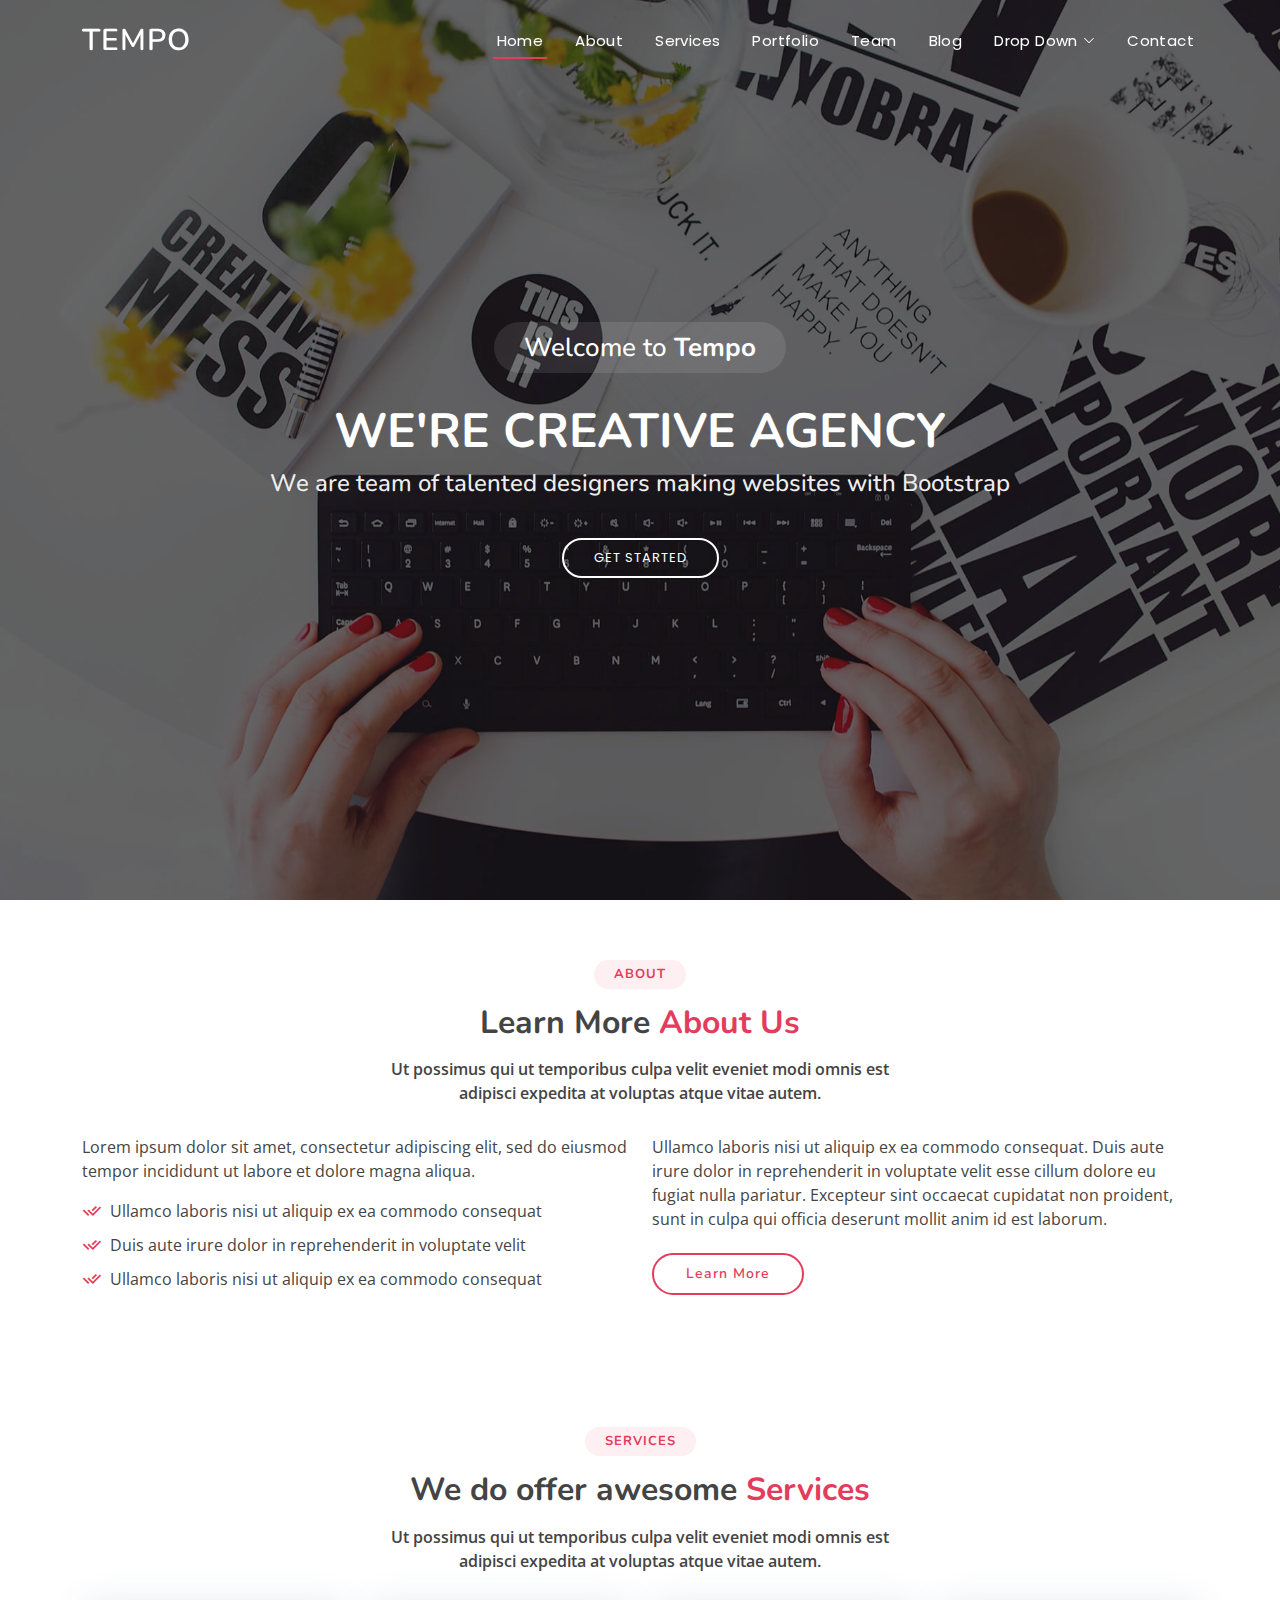
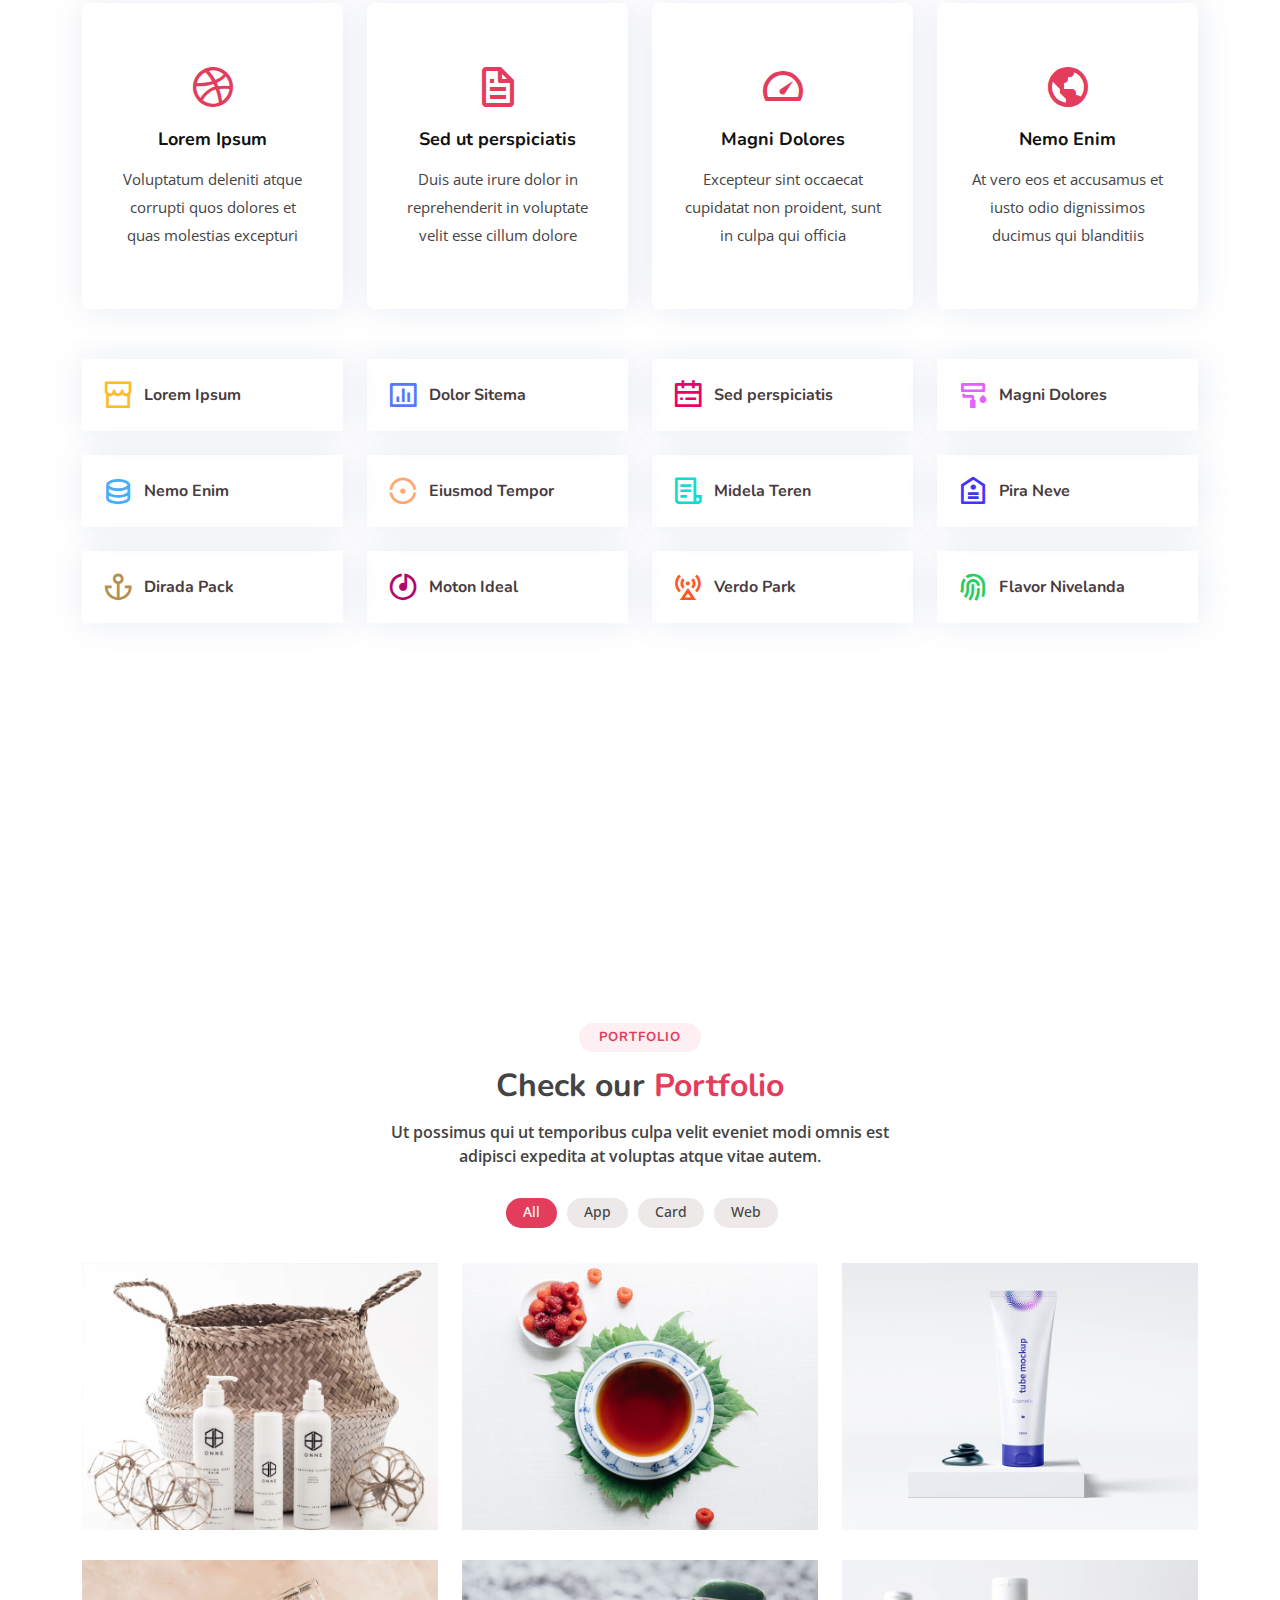
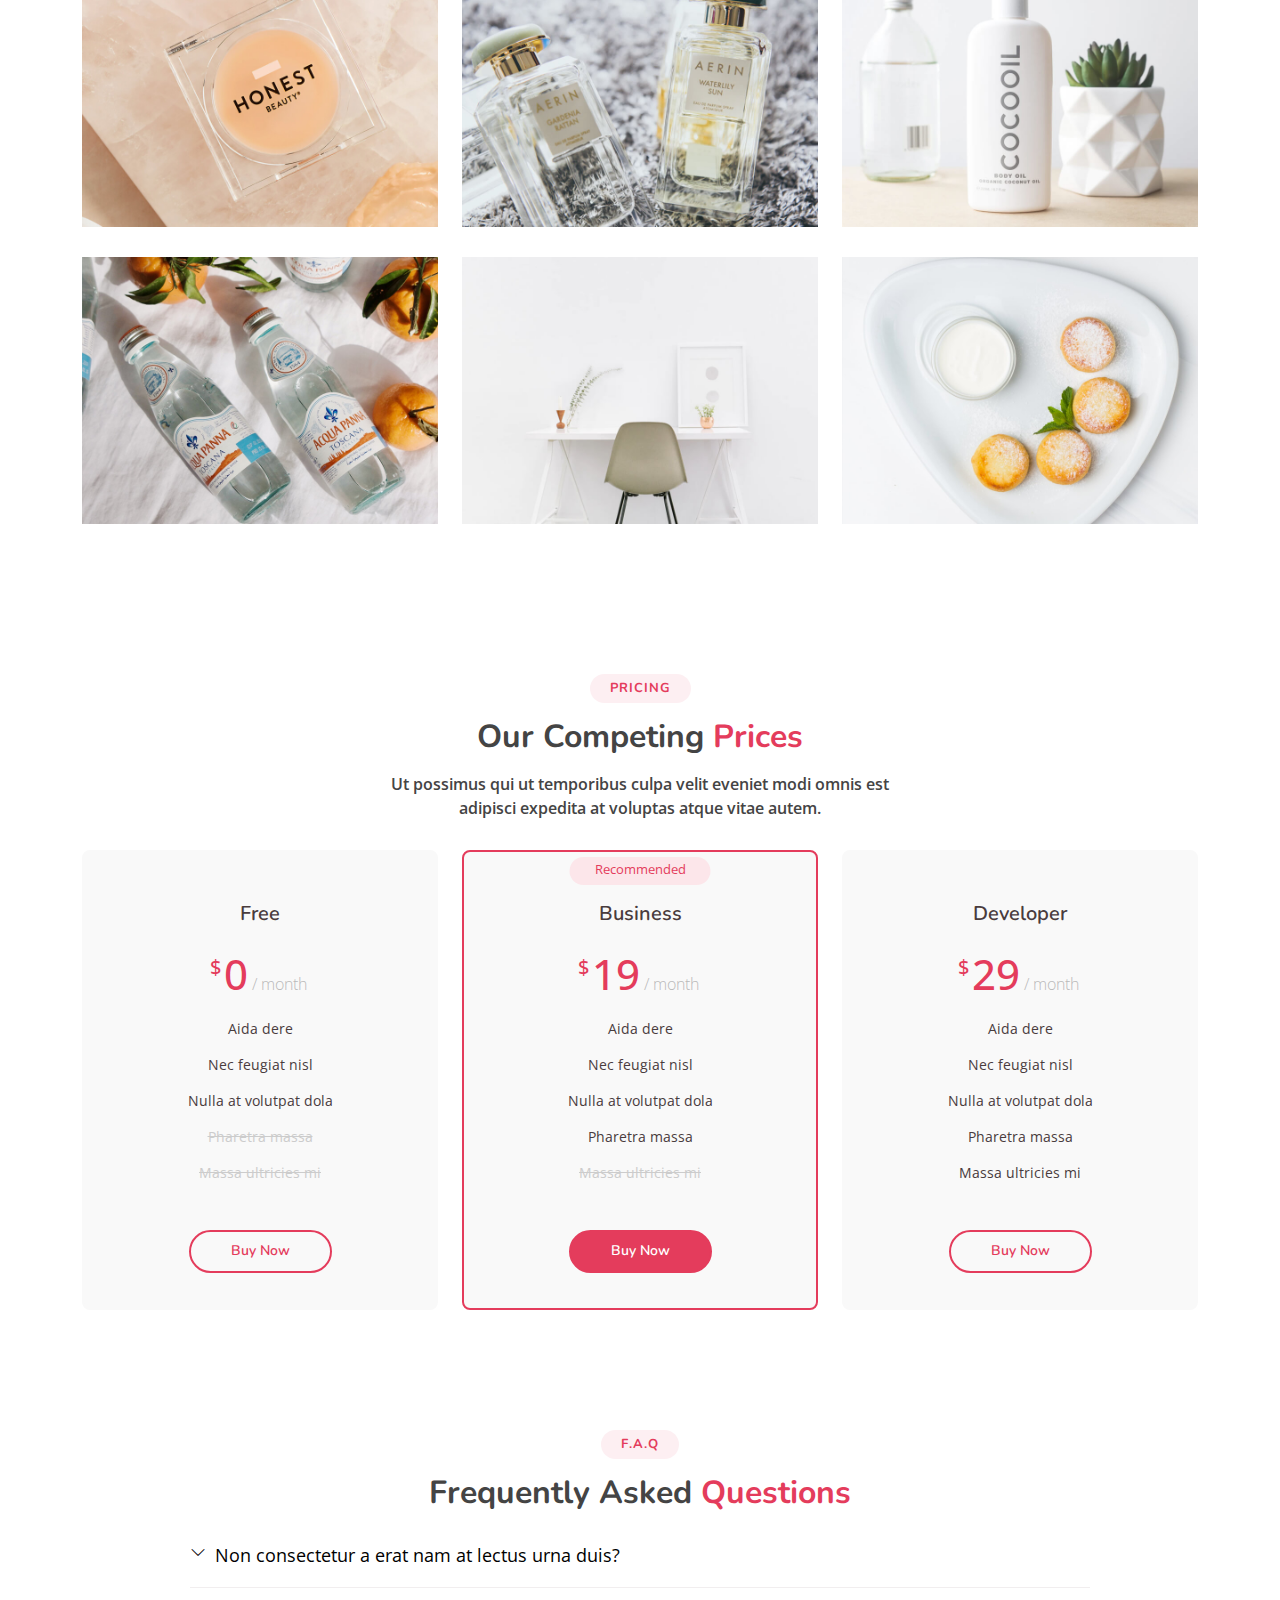
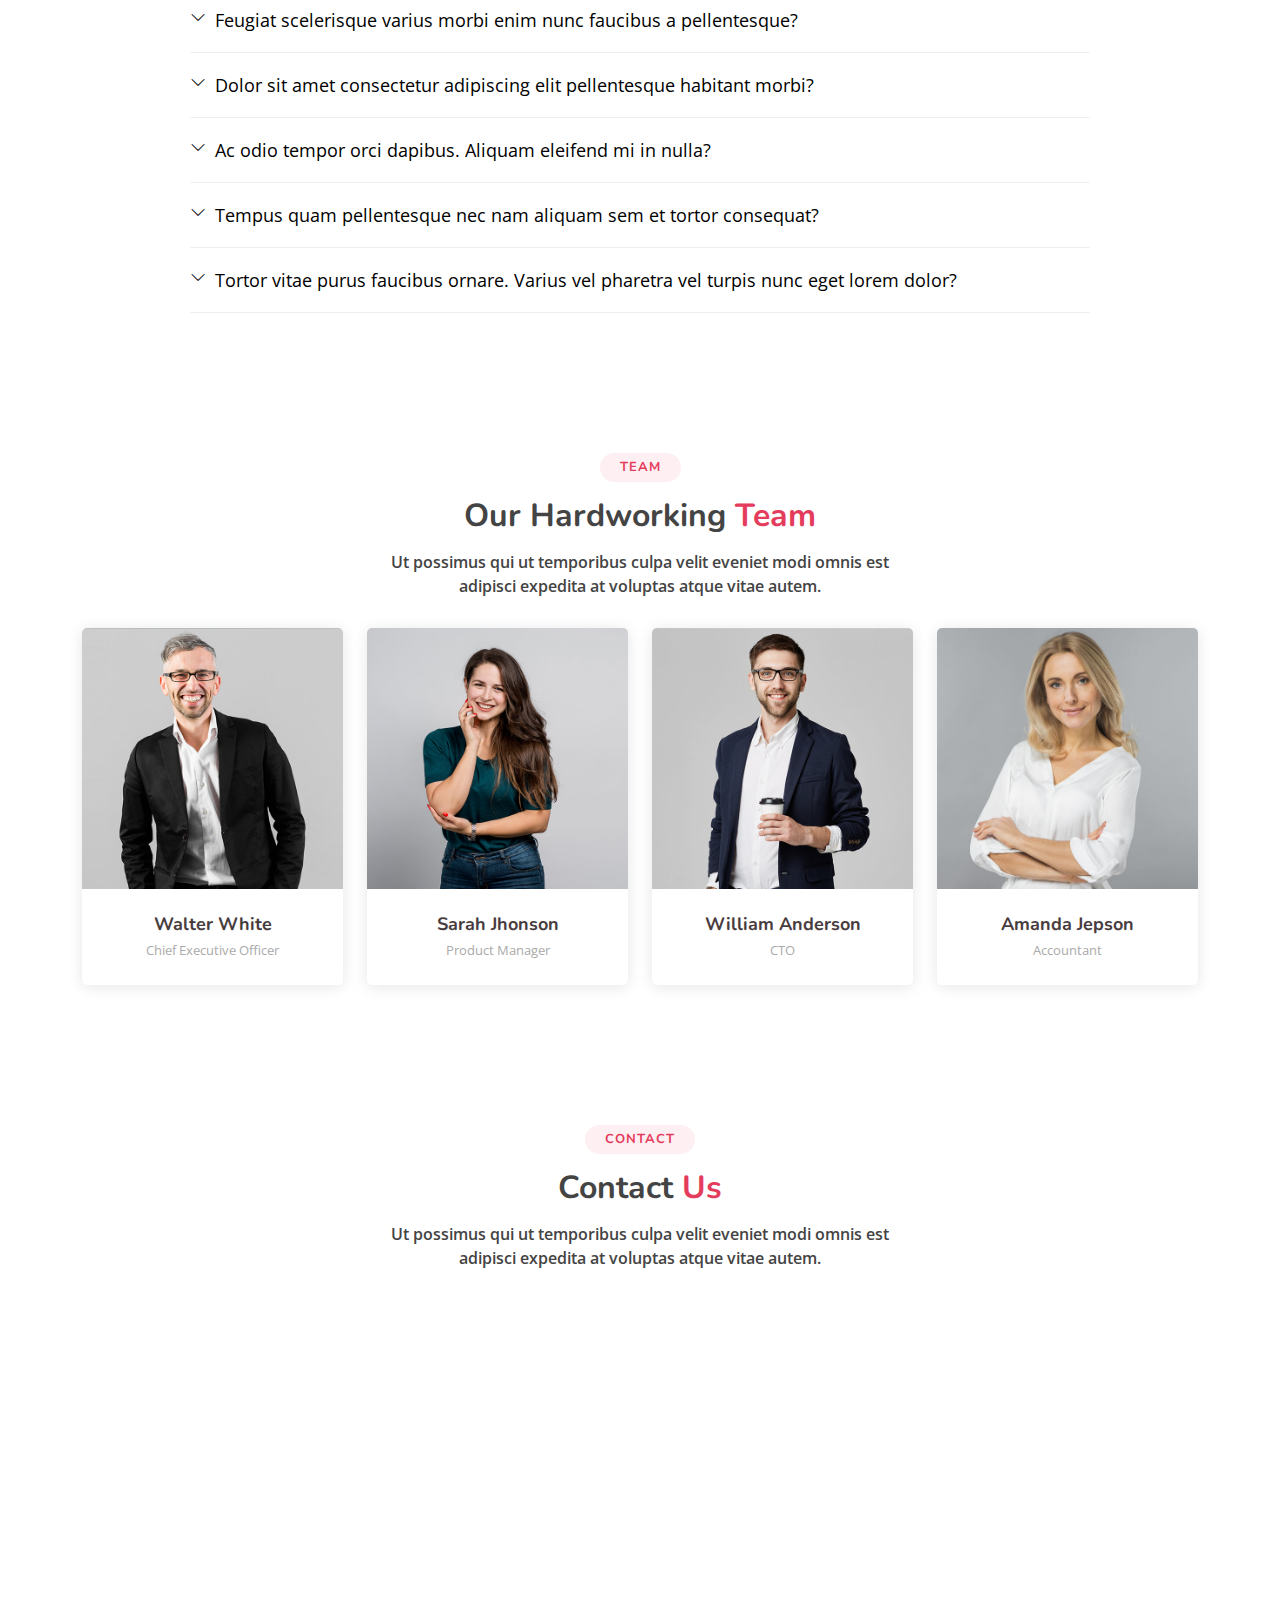
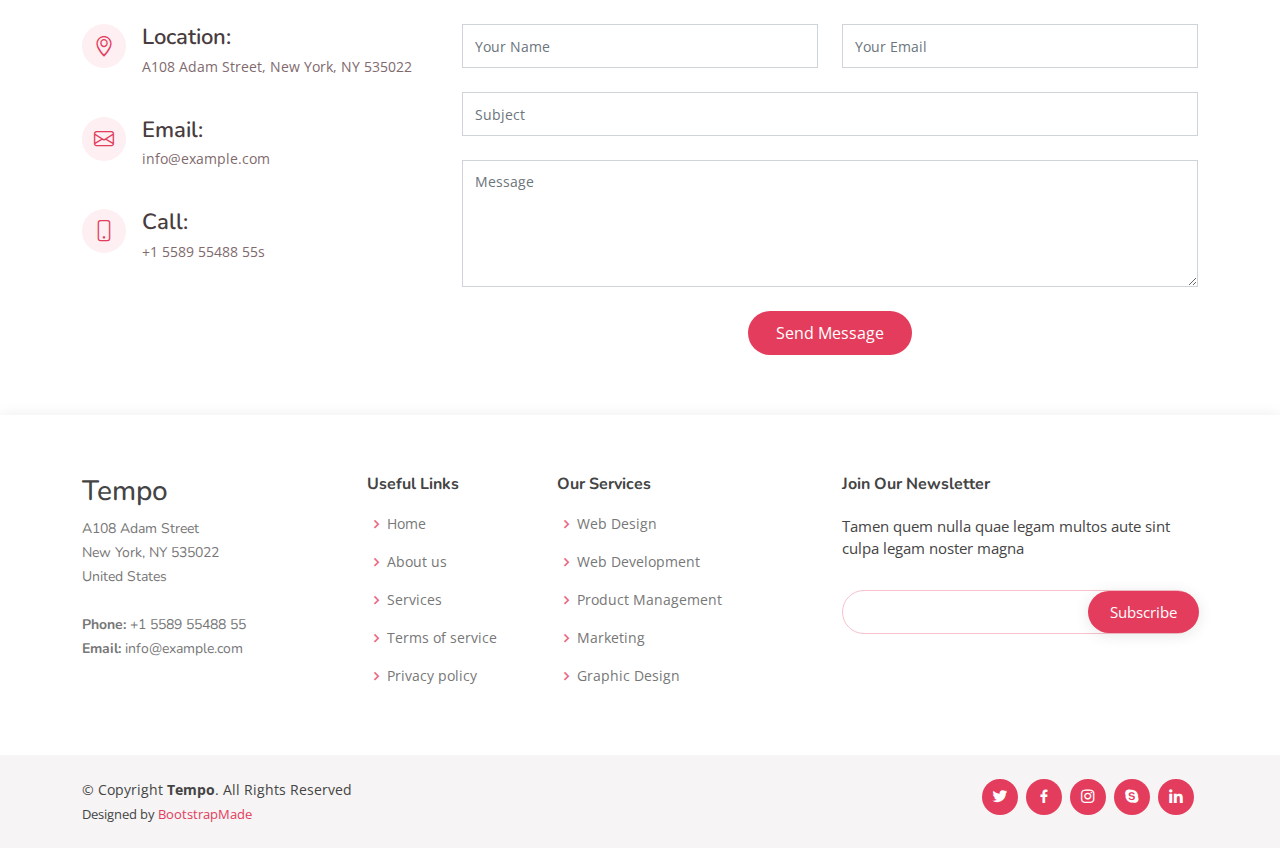
<file: Tempo/index.html>
<!DOCTYPE html>
<html lang="en">

<head>
  <meta charset="utf-8">
  <meta content="width=device-width, initial-scale=1.0" name="viewport">

  <title>Tempo Bootstrap Template - Index</title>
  <meta content="" name="description">
  <meta content="" name="keywords">

  <!-- Favicons -->
  <link href="assets/img/favicon.png" rel="icon">
  <link href="assets/img/apple-touch-icon.png" rel="apple-touch-icon">

  <!-- Google Fonts -->
  <link href="https://fonts.googleapis.com/css?family=Open+Sans:300,300i,400,400i,600,600i,700,700i|Nunito:300,300i,400,400i,600,600i,700,700i|Poppins:300,300i,400,400i,500,500i,600,600i,700,700i" rel="stylesheet">

  <!-- Vendor CSS Files -->
  <link href="assets/vendor/bootstrap/css/bootstrap.min.css" rel="stylesheet">
  <link href="assets/vendor/bootstrap-icons/bootstrap-icons.css" rel="stylesheet">
  <link href="assets/vendor/boxicons/css/boxicons.min.css" rel="stylesheet">
  <link href="assets/vendor/glightbox/css/glightbox.min.css" rel="stylesheet">
  <link href="assets/vendor/remixicon/remixicon.css" rel="stylesheet">
  <link href="assets/vendor/swiper/swiper-bundle.min.css" rel="stylesheet">

  <!-- Template Main CSS File -->
  <link href="assets/css/style.css" rel="stylesheet">

  <!-- =======================================================
  * Template Name: Tempo - v4.6.0
  * Template URL: https://bootstrapmade.com/tempo-free-onepage-bootstrap-theme/
  * Author: BootstrapMade.com
  * License: https://bootstrapmade.com/license/
  ======================================================== -->
</head>

<body>

  <!-- ======= Header ======= -->
  <header id="header" class="fixed-top ">
    <div class="container d-flex align-items-center justify-content-between">

      <h1 class="logo"><a href="index.html">Tempo</a></h1>
      <!-- Uncomment below if you prefer to use an image logo -->
      <!-- <a href="index.html" class="logo"><img src="assets/img/logo.png" alt="" class="img-fluid"></a>-->

      <nav id="navbar" class="navbar">
        <ul>
          <li><a class="nav-link scrollto active" href="#hero">Home</a></li>
          <li><a class="nav-link scrollto" href="#about">About</a></li>
          <li><a class="nav-link scrollto" href="#services">Services</a></li>
          <li><a class="nav-link scrollto " href="#portfolio">Portfolio</a></li>
          <li><a class="nav-link scrollto" href="#team">Team</a></li>
          <li><a href="blog.html">Blog</a></li>
          <li class="dropdown"><a href="#"><span>Drop Down</span> <i class="bi bi-chevron-down"></i></a>
            <ul>
              <li><a href="#">Drop Down 1</a></li>
              <li class="dropdown"><a href="#"><span>Deep Drop Down</span> <i class="bi bi-chevron-right"></i></a>
                <ul>
                  <li><a href="#">Deep Drop Down 1</a></li>
                  <li><a href="#">Deep Drop Down 2</a></li>
                  <li><a href="#">Deep Drop Down 3</a></li>
                  <li><a href="#">Deep Drop Down 4</a></li>
                  <li><a href="#">Deep Drop Down 5</a></li>
                </ul>
              </li>
              <li><a href="#">Drop Down 2</a></li>
              <li><a href="#">Drop Down 3</a></li>
              <li><a href="#">Drop Down 4</a></li>
            </ul>
          </li>
          <li><a class="nav-link scrollto" href="#contact">Contact</a></li>
        </ul>
        <i class="bi bi-list mobile-nav-toggle"></i>
      </nav><!-- .navbar -->

    </div>
  </header><!-- End Header -->

  <!-- ======= Hero Section ======= -->
  <section id="hero">
    <div class="hero-container">
      <h3>Welcome to <strong>Tempo</strong></h3>
      <h1>We're Creative Agency</h1>
      <h2>We are team of talented designers making websites with Bootstrap</h2>
      <a href="#about" class="btn-get-started scrollto">Get Started</a>
    </div>
  </section><!-- End Hero -->

  <main id="main">

    <!-- ======= About Section ======= -->
    <section id="about" class="about">
      <div class="container">

        <div class="section-title">
          <h2>About</h2>
          <h3>Learn More <span>About Us</span></h3>
          <p>Ut possimus qui ut temporibus culpa velit eveniet modi omnis est adipisci expedita at voluptas atque vitae autem.</p>
        </div>

        <div class="row content">
          <div class="col-lg-6">
            <p>
              Lorem ipsum dolor sit amet, consectetur adipiscing elit, sed do eiusmod tempor incididunt ut labore et dolore
              magna aliqua.
            </p>
            <ul>
              <li><i class="ri-check-double-line"></i> Ullamco laboris nisi ut aliquip ex ea commodo consequat</li>
              <li><i class="ri-check-double-line"></i> Duis aute irure dolor in reprehenderit in voluptate velit</li>
              <li><i class="ri-check-double-line"></i> Ullamco laboris nisi ut aliquip ex ea commodo consequat</li>
            </ul>
          </div>
          <div class="col-lg-6 pt-4 pt-lg-0">
            <p>
              Ullamco laboris nisi ut aliquip ex ea commodo consequat. Duis aute irure dolor in reprehenderit in voluptate
              velit esse cillum dolore eu fugiat nulla pariatur. Excepteur sint occaecat cupidatat non proident, sunt in
              culpa qui officia deserunt mollit anim id est laborum.
            </p>
            <a href="#" class="btn-learn-more">Learn More</a>
          </div>
        </div>

      </div>
    </section><!-- End About Section -->

    <!-- ======= Services Section ======= -->
    <section id="services" class="services">
      <div class="container">

        <div class="section-title">
          <h2>Services</h2>
          <h3>We do offer awesome <span>Services</span></h3>
          <p>Ut possimus qui ut temporibus culpa velit eveniet modi omnis est adipisci expedita at voluptas atque vitae autem.</p>
        </div>

        <div class="row">
          <div class="col-md-6 col-lg-3 d-flex align-items-stretch mb-5 mb-lg-0">
            <div class="icon-box">
              <div class="icon"><i class="bx bxl-dribbble"></i></div>
              <h4 class="title"><a href="">Lorem Ipsum</a></h4>
              <p class="description">Voluptatum deleniti atque corrupti quos dolores et quas molestias excepturi</p>
            </div>
          </div>

          <div class="col-md-6 col-lg-3 d-flex align-items-stretch mb-5 mb-lg-0">
            <div class="icon-box">
              <div class="icon"><i class="bx bx-file"></i></div>
              <h4 class="title"><a href="">Sed ut perspiciatis</a></h4>
              <p class="description">Duis aute irure dolor in reprehenderit in voluptate velit esse cillum dolore</p>
            </div>
          </div>

          <div class="col-md-6 col-lg-3 d-flex align-items-stretch mb-5 mb-lg-0">
            <div class="icon-box">
              <div class="icon"><i class="bx bx-tachometer"></i></div>
              <h4 class="title"><a href="">Magni Dolores</a></h4>
              <p class="description">Excepteur sint occaecat cupidatat non proident, sunt in culpa qui officia</p>
            </div>
          </div>

          <div class="col-md-6 col-lg-3 d-flex align-items-stretch mb-5 mb-lg-0">
            <div class="icon-box">
              <div class="icon"><i class="bx bx-world"></i></div>
              <h4 class="title"><a href="">Nemo Enim</a></h4>
              <p class="description">At vero eos et accusamus et iusto odio dignissimos ducimus qui blanditiis</p>
            </div>
          </div>

        </div>

      </div>
    </section><!-- End Services Section -->

    <!-- ======= Features Section ======= -->
    <section id="features" class="features">
      <div class="container">

        <div class="row">
          <div class="col-lg-3 col-md-4 col-6 col-6">
            <div class="icon-box">
              <i class="ri-store-line" style="color: #ffbb2c;"></i>
              <h3><a href="">Lorem Ipsum</a></h3>
            </div>
          </div>
          <div class="col-lg-3 col-md-4 col-6">
            <div class="icon-box">
              <i class="ri-bar-chart-box-line" style="color: #5578ff;"></i>
              <h3><a href="">Dolor Sitema</a></h3>
            </div>
          </div>
          <div class="col-lg-3 col-md-4 col-6 mt-4 mt-md-0">
            <div class="icon-box">
              <i class="ri-calendar-todo-line" style="color: #e80368;"></i>
              <h3><a href="">Sed perspiciatis</a></h3>
            </div>
          </div>
          <div class="col-lg-3 col-md-4 col-6 mt-4 mt-lg-0">
            <div class="icon-box">
              <i class="ri-paint-brush-line" style="color: #e361ff;"></i>
              <h3><a href="">Magni Dolores</a></h3>
            </div>
          </div>
          <div class="col-lg-3 col-md-4 col-6 mt-4">
            <div class="icon-box">
              <i class="ri-database-2-line" style="color: #47aeff;"></i>
              <h3><a href="">Nemo Enim</a></h3>
            </div>
          </div>
          <div class="col-lg-3 col-md-4 col-6 mt-4">
            <div class="icon-box">
              <i class="ri-gradienter-line" style="color: #ffa76e;"></i>
              <h3><a href="">Eiusmod Tempor</a></h3>
            </div>
          </div>
          <div class="col-lg-3 col-md-4 col-6 mt-4">
            <div class="icon-box">
              <i class="ri-file-list-3-line" style="color: #11dbcf;"></i>
              <h3><a href="">Midela Teren</a></h3>
            </div>
          </div>
          <div class="col-lg-3 col-md-4 col-6 mt-4">
            <div class="icon-box">
              <i class="ri-price-tag-2-line" style="color: #4233ff;"></i>
              <h3><a href="">Pira Neve</a></h3>
            </div>
          </div>
          <div class="col-lg-3 col-md-4 col-6 mt-4">
            <div class="icon-box">
              <i class="ri-anchor-line" style="color: #b2904f;"></i>
              <h3><a href="">Dirada Pack</a></h3>
            </div>
          </div>
          <div class="col-lg-3 col-md-4 col-6 mt-4">
            <div class="icon-box">
              <i class="ri-disc-line" style="color: #b20969;"></i>
              <h3><a href="">Moton Ideal</a></h3>
            </div>
          </div>
          <div class="col-lg-3 col-md-4 col-6 mt-4">
            <div class="icon-box">
              <i class="ri-base-station-line" style="color: #ff5828;"></i>
              <h3><a href="">Verdo Park</a></h3>
            </div>
          </div>
          <div class="col-lg-3 col-md-4 col-6 mt-4">
            <div class="icon-box">
              <i class="ri-fingerprint-line" style="color: #29cc61;"></i>
              <h3><a href="">Flavor Nivelanda</a></h3>
            </div>
          </div>
        </div>

      </div>
    </section><!-- End Features Section -->

    <!-- ======= Cta Section ======= -->
    <section id="cta" class="cta">
      <div class="container">

        <div class="text-center">
          <h3>Call To Action</h3>
          <p> Duis aute irure dolor in reprehenderit in voluptate velit esse cillum dolore eu fugiat nulla pariatur. Excepteur sint occaecat cupidatat non proident, sunt in culpa qui officia deserunt mollit anim id est laborum.</p>
          <a class="cta-btn" href="#">Call To Action</a>
        </div>

      </div>
    </section><!-- End Cta Section -->

    <!-- ======= Portfolio Section ======= -->
    <section id="portfolio" class="portfolio">
      <div class="container">

        <div class="section-title">
          <h2>Portfolio</h2>
          <h3>Check our <span>Portfolio</span></h3>
          <p>Ut possimus qui ut temporibus culpa velit eveniet modi omnis est adipisci expedita at voluptas atque vitae autem.</p>
        </div>

        <div class="row">
          <div class="col-lg-12 d-flex justify-content-center">
            <ul id="portfolio-flters">
              <li data-filter="*" class="filter-active">All</li>
              <li data-filter=".filter-app">App</li>
              <li data-filter=".filter-card">Card</li>
              <li data-filter=".filter-web">Web</li>
            </ul>
          </div>
        </div>

        <div class="row portfolio-container">

          <div class="col-lg-4 col-md-6 portfolio-item filter-app">
            <img src="assets/img/portfolio/portfolio-1.jpg" class="img-fluid" alt="">
            <div class="portfolio-info">
              <h4>App 1</h4>
              <p>App</p>
              <a href="assets/img/portfolio/portfolio-1.jpg" data-gallery="portfolioGallery" class="portfolio-lightbox preview-link" title="App 1"><i class="bx bx-plus"></i></a>
              <a href="portfolio-details.html" class="details-link" title="More Details"><i class="bx bx-link"></i></a>
            </div>
          </div>

          <div class="col-lg-4 col-md-6 portfolio-item filter-web">
            <img src="assets/img/portfolio/portfolio-2.jpg" class="img-fluid" alt="">
            <div class="portfolio-info">
              <h4>Web 3</h4>
              <p>Web</p>
              <a href="assets/img/portfolio/portfolio-2.jpg" data-gallery="portfolioGallery" class="portfolio-lightbox preview-link" title="Web 3"><i class="bx bx-plus"></i></a>
              <a href="portfolio-details.html" class="details-link" title="More Details"><i class="bx bx-link"></i></a>
            </div>
          </div>

          <div class="col-lg-4 col-md-6 portfolio-item filter-app">
            <img src="assets/img/portfolio/portfolio-3.jpg" class="img-fluid" alt="">
            <div class="portfolio-info">
              <h4>App 2</h4>
              <p>App</p>
              <a href="assets/img/portfolio/portfolio-3.jpg" data-gallery="portfolioGallery" class="portfolio-lightbox preview-link" title="App 2"><i class="bx bx-plus"></i></a>
              <a href="portfolio-details.html" class="details-link" title="More Details"><i class="bx bx-link"></i></a>
            </div>
          </div>

          <div class="col-lg-4 col-md-6 portfolio-item filter-card">
            <img src="assets/img/portfolio/portfolio-4.jpg" class="img-fluid" alt="">
            <div class="portfolio-info">
              <h4>Card 2</h4>
              <p>Card</p>
              <a href="assets/img/portfolio/portfolio-4.jpg" data-gallery="portfolioGallery" class="portfolio-lightbox preview-link" title="Card 2"><i class="bx bx-plus"></i></a>
              <a href="portfolio-details.html" class="details-link" title="More Details"><i class="bx bx-link"></i></a>
            </div>
          </div>

          <div class="col-lg-4 col-md-6 portfolio-item filter-web">
            <img src="assets/img/portfolio/portfolio-5.jpg" class="img-fluid" alt="">
            <div class="portfolio-info">
              <h4>Web 2</h4>
              <p>Web</p>
              <a href="assets/img/portfolio/portfolio-5.jpg" data-gallery="portfolioGallery" class="portfolio-lightbox preview-link" title="Web 2"><i class="bx bx-plus"></i></a>
              <a href="portfolio-details.html" class="details-link" title="More Details"><i class="bx bx-link"></i></a>
            </div>
          </div>

          <div class="col-lg-4 col-md-6 portfolio-item filter-app">
            <img src="assets/img/portfolio/portfolio-6.jpg" class="img-fluid" alt="">
            <div class="portfolio-info">
              <h4>App 3</h4>
              <p>App</p>
              <a href="assets/img/portfolio/portfolio-6.jpg" data-gallery="portfolioGallery" class="portfolio-lightbox preview-link" title="App 3"><i class="bx bx-plus"></i></a>
              <a href="portfolio-details.html" class="details-link" title="More Details"><i class="bx bx-link"></i></a>
            </div>
          </div>

          <div class="col-lg-4 col-md-6 portfolio-item filter-card">
            <img src="assets/img/portfolio/portfolio-7.jpg" class="img-fluid" alt="">
            <div class="portfolio-info">
              <h4>Card 1</h4>
              <p>Card</p>
              <a href="assets/img/portfolio/portfolio-7.jpg" data-gallery="portfolioGallery" class="portfolio-lightbox preview-link" title="Card 1"><i class="bx bx-plus"></i></a>
              <a href="portfolio-details.html" class="details-link" title="More Details"><i class="bx bx-link"></i></a>
            </div>
          </div>

          <div class="col-lg-4 col-md-6 portfolio-item filter-card">
            <img src="assets/img/portfolio/portfolio-8.jpg" class="img-fluid" alt="">
            <div class="portfolio-info">
              <h4>Card 3</h4>
              <p>Card</p>
              <a href="assets/img/portfolio/portfolio-8.jpg" data-gallery="portfolioGallery" class="portfolio-lightbox preview-link" title="Card 3"><i class="bx bx-plus"></i></a>
              <a href="portfolio-details.html" class="details-link" title="More Details"><i class="bx bx-link"></i></a>
            </div>
          </div>

          <div class="col-lg-4 col-md-6 portfolio-item filter-web">
            <img src="assets/img/portfolio/portfolio-9.jpg" class="img-fluid" alt="">
            <div class="portfolio-info">
              <h4>Web 3</h4>
              <p>Web</p>
              <a href="assets/img/portfolio/portfolio-9.jpg" data-gallery="portfolioGallery" class="portfolio-lightbox preview-link" title="Web 3"><i class="bx bx-plus"></i></a>
              <a href="portfolio-details.html" class="details-link" title="More Details"><i class="bx bx-link"></i></a>
            </div>
          </div>

        </div>

      </div>
    </section><!-- End Portfolio Section -->

    <!-- ======= Pricing Section ======= -->
    <section id="pricing" class="pricing">
      <div class="container">

        <div class="section-title">
          <h2>Pricing</h2>
          <h3>Our Competing <span>Prices</span></h3>
          <p>Ut possimus qui ut temporibus culpa velit eveniet modi omnis est adipisci expedita at voluptas atque vitae autem.</p>
        </div>

        <div class="row">

          <div class="col-lg-4 col-md-6">
            <div class="box">
              <h3>Free</h3>
              <h4><sup>$</sup>0<span> / month</span></h4>
              <ul>
                <li>Aida dere</li>
                <li>Nec feugiat nisl</li>
                <li>Nulla at volutpat dola</li>
                <li class="na">Pharetra massa</li>
                <li class="na">Massa ultricies mi</li>
              </ul>
              <div class="btn-wrap">
                <a href="#" class="btn-buy">Buy Now</a>
              </div>
            </div>
          </div>

          <div class="col-lg-4 col-md-6 mt-4 mt-md-0">
            <div class="box recommended">
              <span class="recommended-badge">Recommended</span>
              <h3>Business</h3>
              <h4><sup>$</sup>19<span> / month</span></h4>
              <ul>
                <li>Aida dere</li>
                <li>Nec feugiat nisl</li>
                <li>Nulla at volutpat dola</li>
                <li>Pharetra massa</li>
                <li class="na">Massa ultricies mi</li>
              </ul>
              <div class="btn-wrap">
                <a href="#" class="btn-buy">Buy Now</a>
              </div>
            </div>
          </div>

          <div class="col-lg-4 col-md-6 mt-4 mt-lg-0">
            <div class="box">
              <h3>Developer</h3>
              <h4><sup>$</sup>29<span> / month</span></h4>
              <ul>
                <li>Aida dere</li>
                <li>Nec feugiat nisl</li>
                <li>Nulla at volutpat dola</li>
                <li>Pharetra massa</li>
                <li>Massa ultricies mi</li>
              </ul>
              <div class="btn-wrap">
                <a href="#" class="btn-buy">Buy Now</a>
              </div>
            </div>
          </div>

        </div>

      </div>
    </section><!-- End Pricing Section -->

    <!-- ======= F.A.Q Section ======= -->
    <section id="faq" class="faq">
      <div class="container">

        <div class="section-title">
          <h2>F.A.Q</h2>
          <h3>Frequently Asked <span>Questions</span></h3>
        </div>

        <ul class="faq-list">

          <li>
            <div data-bs-toggle="collapse" class="collapsed question" href="#faq1">Non consectetur a erat nam at lectus urna duis? <i class="bi bi-chevron-down icon-show"></i><i class="bi bi-chevron-up icon-close"></i></div>
            <div id="faq1" class="collapse" data-bs-parent=".faq-list">
              <p>
                Feugiat pretium nibh ipsum consequat. Tempus iaculis urna id volutpat lacus laoreet non curabitur gravida. Venenatis lectus magna fringilla urna porttitor rhoncus dolor purus non.
              </p>
            </div>
          </li>

          <li>
            <div data-bs-toggle="collapse" href="#faq2" class="collapsed question">Feugiat scelerisque varius morbi enim nunc faucibus a pellentesque? <i class="bi bi-chevron-down icon-show"></i><i class="bi bi-chevron-up icon-close"></i></div>
            <div id="faq2" class="collapse" data-bs-parent=".faq-list">
              <p>
                Dolor sit amet consectetur adipiscing elit pellentesque habitant morbi. Id interdum velit laoreet id donec ultrices. Fringilla phasellus faucibus scelerisque eleifend donec pretium. Est pellentesque elit ullamcorper dignissim. Mauris ultrices eros in cursus turpis massa tincidunt dui.
              </p>
            </div>
          </li>

          <li>
            <div data-bs-toggle="collapse" href="#faq3" class="collapsed question">Dolor sit amet consectetur adipiscing elit pellentesque habitant morbi? <i class="bi bi-chevron-down icon-show"></i><i class="bi bi-chevron-up icon-close"></i></div>
            <div id="faq3" class="collapse" data-bs-parent=".faq-list">
              <p>
                Eleifend mi in nulla posuere sollicitudin aliquam ultrices sagittis orci. Faucibus pulvinar elementum integer enim. Sem nulla pharetra diam sit amet nisl suscipit. Rutrum tellus pellentesque eu tincidunt. Lectus urna duis convallis convallis tellus. Urna molestie at elementum eu facilisis sed odio morbi quis
              </p>
            </div>
          </li>

          <li>
            <div data-bs-toggle="collapse" href="#faq4" class="collapsed question">Ac odio tempor orci dapibus. Aliquam eleifend mi in nulla? <i class="bi bi-chevron-down icon-show"></i><i class="bi bi-chevron-up icon-close"></i></div>
            <div id="faq4" class="collapse" data-bs-parent=".faq-list">
              <p>
                Dolor sit amet consectetur adipiscing elit pellentesque habitant morbi. Id interdum velit laoreet id donec ultrices. Fringilla phasellus faucibus scelerisque eleifend donec pretium. Est pellentesque elit ullamcorper dignissim. Mauris ultrices eros in cursus turpis massa tincidunt dui.
              </p>
            </div>
          </li>

          <li>
            <div data-bs-toggle="collapse" href="#faq5" class="collapsed question">Tempus quam pellentesque nec nam aliquam sem et tortor consequat? <i class="bi bi-chevron-down icon-show"></i><i class="bi bi-chevron-up icon-close"></i></div>
            <div id="faq5" class="collapse" data-bs-parent=".faq-list">
              <p>
                Molestie a iaculis at erat pellentesque adipiscing commodo. Dignissim suspendisse in est ante in. Nunc vel risus commodo viverra maecenas accumsan. Sit amet nisl suscipit adipiscing bibendum est. Purus gravida quis blandit turpis cursus in
              </p>
            </div>
          </li>

          <li>
            <div data-bs-toggle="collapse" href="#faq6" class="collapsed question">Tortor vitae purus faucibus ornare. Varius vel pharetra vel turpis nunc eget lorem dolor? <i class="bi bi-chevron-down icon-show"></i><i class="bi bi-chevron-up icon-close"></i></div>
            <div id="faq6" class="collapse" data-bs-parent=".faq-list">
              <p>
                Laoreet sit amet cursus sit amet dictum sit amet justo. Mauris vitae ultricies leo integer malesuada nunc vel. Tincidunt eget nullam non nisi est sit amet. Turpis nunc eget lorem dolor sed. Ut venenatis tellus in metus vulputate eu scelerisque. Pellentesque diam volutpat commodo sed egestas egestas fringilla phasellus faucibus. Nibh tellus molestie nunc non blandit massa enim nec.
              </p>
            </div>
          </li>

        </ul>

      </div>
    </section><!-- End F.A.Q Section -->

    <!-- ======= Team Section ======= -->
    <section id="team" class="team">
      <div class="container">

        <div class="section-title">
          <h2>Team</h2>
          <h3>Our Hardworking <span>Team</span></h3>
          <p>Ut possimus qui ut temporibus culpa velit eveniet modi omnis est adipisci expedita at voluptas atque vitae autem.</p>
        </div>

        <div class="row">

          <div class="col-lg-3 col-md-6 d-flex align-items-stretch">
            <div class="member">
              <div class="member-img">
                <img src="assets/img/team/team-1.jpg" class="img-fluid" alt="">
                <div class="social">
                  <a href=""><i class="bi bi-twitter"></i></a>
                  <a href=""><i class="bi bi-facebook"></i></a>
                  <a href=""><i class="bi bi-instagram"></i></a>
                  <a href=""><i class="bi bi-linkedin"></i></a>
                </div>
              </div>
              <div class="member-info">
                <h4>Walter White</h4>
                <span>Chief Executive Officer</span>
              </div>
            </div>
          </div>

          <div class="col-lg-3 col-md-6 d-flex align-items-stretch">
            <div class="member">
              <div class="member-img">
                <img src="assets/img/team/team-2.jpg" class="img-fluid" alt="">
                <div class="social">
                  <a href=""><i class="bi bi-twitter"></i></a>
                  <a href=""><i class="bi bi-facebook"></i></a>
                  <a href=""><i class="bi bi-instagram"></i></a>
                  <a href=""><i class="bi bi-linkedin"></i></a>
                </div>
              </div>
              <div class="member-info">
                <h4>Sarah Jhonson</h4>
                <span>Product Manager</span>
              </div>
            </div>
          </div>

          <div class="col-lg-3 col-md-6 d-flex align-items-stretch">
            <div class="member">
              <div class="member-img">
                <img src="assets/img/team/team-3.jpg" class="img-fluid" alt="">
                <div class="social">
                  <a href=""><i class="bi bi-twitter"></i></a>
                  <a href=""><i class="bi bi-facebook"></i></a>
                  <a href=""><i class="bi bi-instagram"></i></a>
                  <a href=""><i class="bi bi-linkedin"></i></a>
                </div>
              </div>
              <div class="member-info">
                <h4>William Anderson</h4>
                <span>CTO</span>
              </div>
            </div>
          </div>

          <div class="col-lg-3 col-md-6 d-flex align-items-stretch">
            <div class="member">
              <div class="member-img">
                <img src="assets/img/team/team-4.jpg" class="img-fluid" alt="">
                <div class="social">
                  <a href=""><i class="bi bi-twitter"></i></a>
                  <a href=""><i class="bi bi-facebook"></i></a>
                  <a href=""><i class="bi bi-instagram"></i></a>
                  <a href=""><i class="bi bi-linkedin"></i></a>
                </div>
              </div>
              <div class="member-info">
                <h4>Amanda Jepson</h4>
                <span>Accountant</span>
              </div>
            </div>
          </div>

        </div>

      </div>
    </section><!-- End Team Section -->

    <!-- ======= Contact Section ======= -->
    <section id="contact" class="contact">
      <div class="container">

        <div class="section-title">
          <h2>Contact</h2>
          <h3>Contact <span>Us</span></h3>
          <p>Ut possimus qui ut temporibus culpa velit eveniet modi omnis est adipisci expedita at voluptas atque vitae autem.</p>
        </div>

        <div>
          <iframe style="border:0; width: 100%; height: 270px;" src="https://www.google.com/maps/embed?pb=!1m14!1m8!1m3!1d12097.433213460943!2d-74.0062269!3d40.7101282!3m2!1i1024!2i768!4f13.1!3m3!1m2!1s0x0%3A0xb89d1fe6bc499443!2sDowntown+Conference+Center!5e0!3m2!1smk!2sbg!4v1539943755621" frameborder="0" allowfullscreen></iframe>
        </div>

        <div class="row mt-5">

          <div class="col-lg-4">
            <div class="info">
              <div class="address">
                <i class="bi bi-geo-alt"></i>
                <h4>Location:</h4>
                <p>A108 Adam Street, New York, NY 535022</p>
              </div>

              <div class="email">
                <i class="bi bi-envelope"></i>
                <h4>Email:</h4>
                <p>info@example.com</p>
              </div>

              <div class="phone">
                <i class="bi bi-phone"></i>
                <h4>Call:</h4>
                <p>+1 5589 55488 55s</p>
              </div>

            </div>

          </div>

          <div class="col-lg-8 mt-5 mt-lg-0">

            <form action="forms/contact.php" method="post" role="form" class="php-email-form">
              <div class="row">
                <div class="col-md-6 form-group">
                  <input type="text" name="name" class="form-control" id="name" placeholder="Your Name" required>
                </div>
                <div class="col-md-6 form-group mt-3 mt-md-0">
                  <input type="email" class="form-control" name="email" id="email" placeholder="Your Email" required>
                </div>
              </div>
              <div class="form-group mt-3">
                <input type="text" class="form-control" name="subject" id="subject" placeholder="Subject" required>
              </div>
              <div class="form-group mt-3">
                <textarea class="form-control" name="message" rows="5" placeholder="Message" required></textarea>
              </div>
              <div class="my-3">
                <div class="loading">Loading</div>
                <div class="error-message"></div>
                <div class="sent-message">Your message has been sent. Thank you!</div>
              </div>
              <div class="text-center"><button type="submit">Send Message</button></div>
            </form>

          </div>

        </div>

      </div>
    </section><!-- End Contact Section -->

  </main><!-- End #main -->

  <!-- ======= Footer ======= -->
  <footer id="footer">

    <div class="footer-top">
      <div class="container">
        <div class="row">

          <div class="col-lg-3 col-md-6 footer-contact">
            <h3>Tempo</h3>
            <p>
              A108 Adam Street <br>
              New York, NY 535022<br>
              United States <br><br>
              <strong>Phone:</strong> +1 5589 55488 55<br>
              <strong>Email:</strong> info@example.com<br>
            </p>
          </div>

          <div class="col-lg-2 col-md-6 footer-links">
            <h4>Useful Links</h4>
            <ul>
              <li><i class="bx bx-chevron-right"></i> <a href="#">Home</a></li>
              <li><i class="bx bx-chevron-right"></i> <a href="#">About us</a></li>
              <li><i class="bx bx-chevron-right"></i> <a href="#">Services</a></li>
              <li><i class="bx bx-chevron-right"></i> <a href="#">Terms of service</a></li>
              <li><i class="bx bx-chevron-right"></i> <a href="#">Privacy policy</a></li>
            </ul>
          </div>

          <div class="col-lg-3 col-md-6 footer-links">
            <h4>Our Services</h4>
            <ul>
              <li><i class="bx bx-chevron-right"></i> <a href="#">Web Design</a></li>
              <li><i class="bx bx-chevron-right"></i> <a href="#">Web Development</a></li>
              <li><i class="bx bx-chevron-right"></i> <a href="#">Product Management</a></li>
              <li><i class="bx bx-chevron-right"></i> <a href="#">Marketing</a></li>
              <li><i class="bx bx-chevron-right"></i> <a href="#">Graphic Design</a></li>
            </ul>
          </div>

          <div class="col-lg-4 col-md-6 footer-newsletter">
            <h4>Join Our Newsletter</h4>
            <p>Tamen quem nulla quae legam multos aute sint culpa legam noster magna</p>
            <form action="" method="post">
              <input type="email" name="email"><input type="submit" value="Subscribe">
            </form>
          </div>

        </div>
      </div>
    </div>

    <div class="container d-md-flex py-4">

      <div class="me-md-auto text-center text-md-start">
        <div class="copyright">
          &copy; Copyright <strong><span>Tempo</span></strong>. All Rights Reserved
        </div>
        <div class="credits">
          <!-- All the links in the footer should remain intact. -->
          <!-- You can delete the links only if you purchased the pro version. -->
          <!-- Licensing information: https://bootstrapmade.com/license/ -->
          <!-- Purchase the pro version with working PHP/AJAX contact form: https://bootstrapmade.com/tempo-free-onepage-bootstrap-theme/ -->
          Designed by <a href="https://bootstrapmade.com/">BootstrapMade</a>
        </div>
      </div>
      <div class="social-links text-center text-md-right pt-3 pt-md-0">
        <a href="#" class="twitter"><i class="bx bxl-twitter"></i></a>
        <a href="#" class="facebook"><i class="bx bxl-facebook"></i></a>
        <a href="#" class="instagram"><i class="bx bxl-instagram"></i></a>
        <a href="#" class="google-plus"><i class="bx bxl-skype"></i></a>
        <a href="#" class="linkedin"><i class="bx bxl-linkedin"></i></a>
      </div>
    </div>
  </footer><!-- End Footer -->

  <a href="#" class="back-to-top d-flex align-items-center justify-content-center"><i class="bi bi-arrow-up-short"></i></a>

  <!-- Vendor JS Files -->
  <script src="assets/vendor/bootstrap/js/bootstrap.bundle.min.js"></script>
  <script src="assets/vendor/glightbox/js/glightbox.min.js"></script>
  <script src="assets/vendor/isotope-layout/isotope.pkgd.min.js"></script>
  <script src="assets/vendor/php-email-form/validate.js"></script>
  <script src="assets/vendor/swiper/swiper-bundle.min.js"></script>

  <!-- Template Main JS File -->
  <script src="assets/js/main.js"></script>

</body>

</html>
</file>
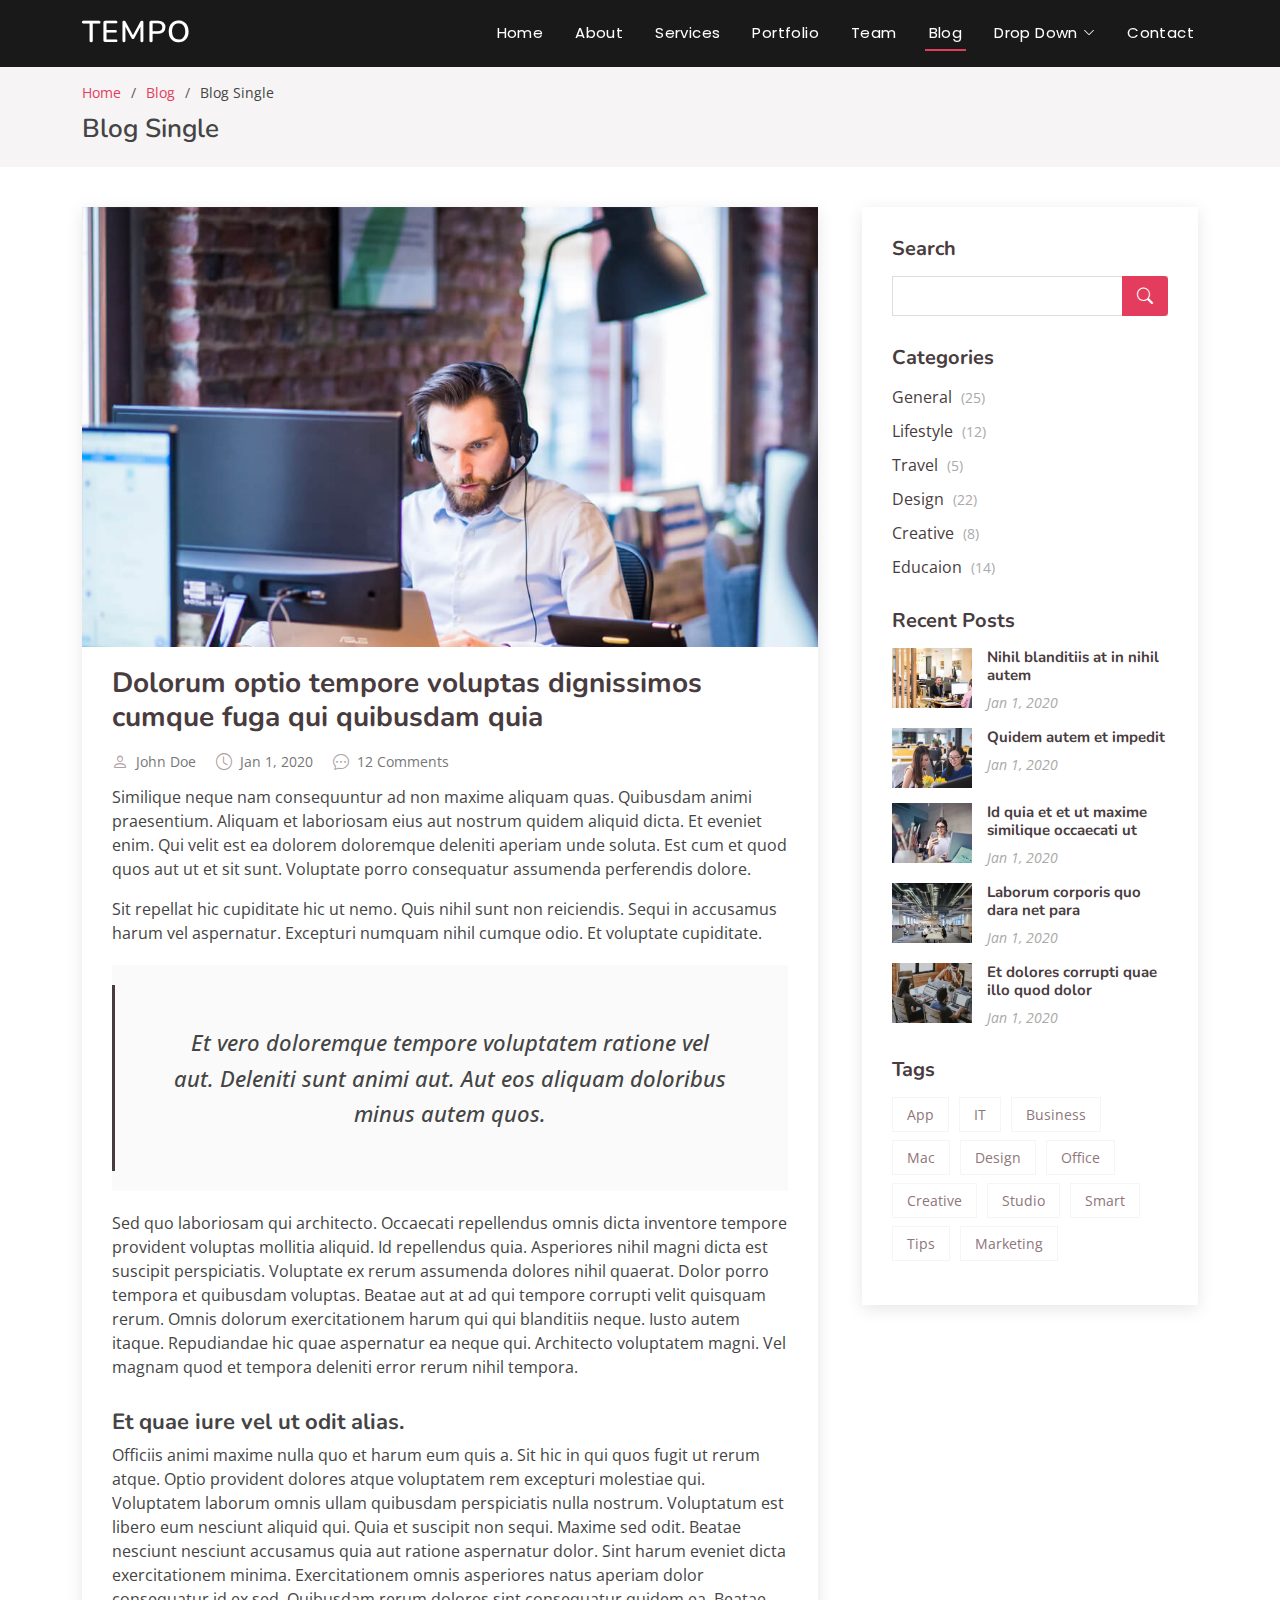
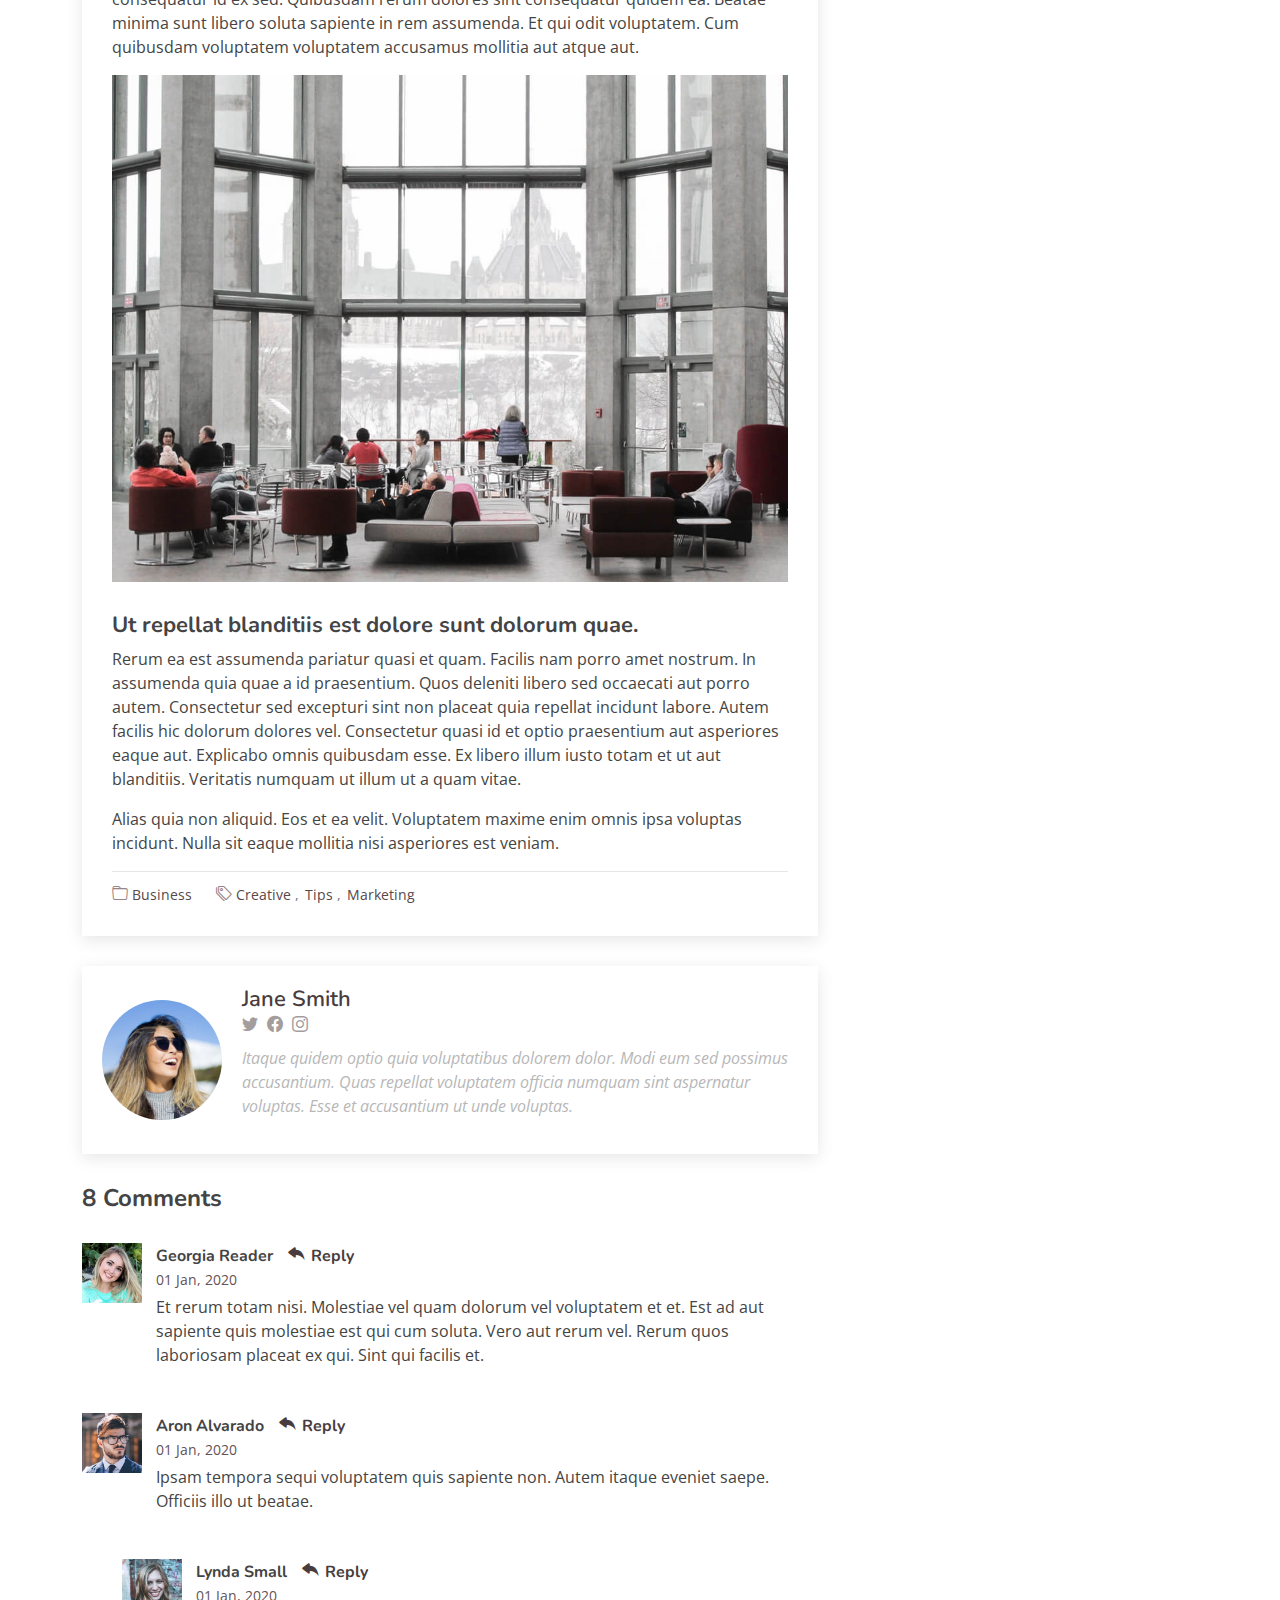
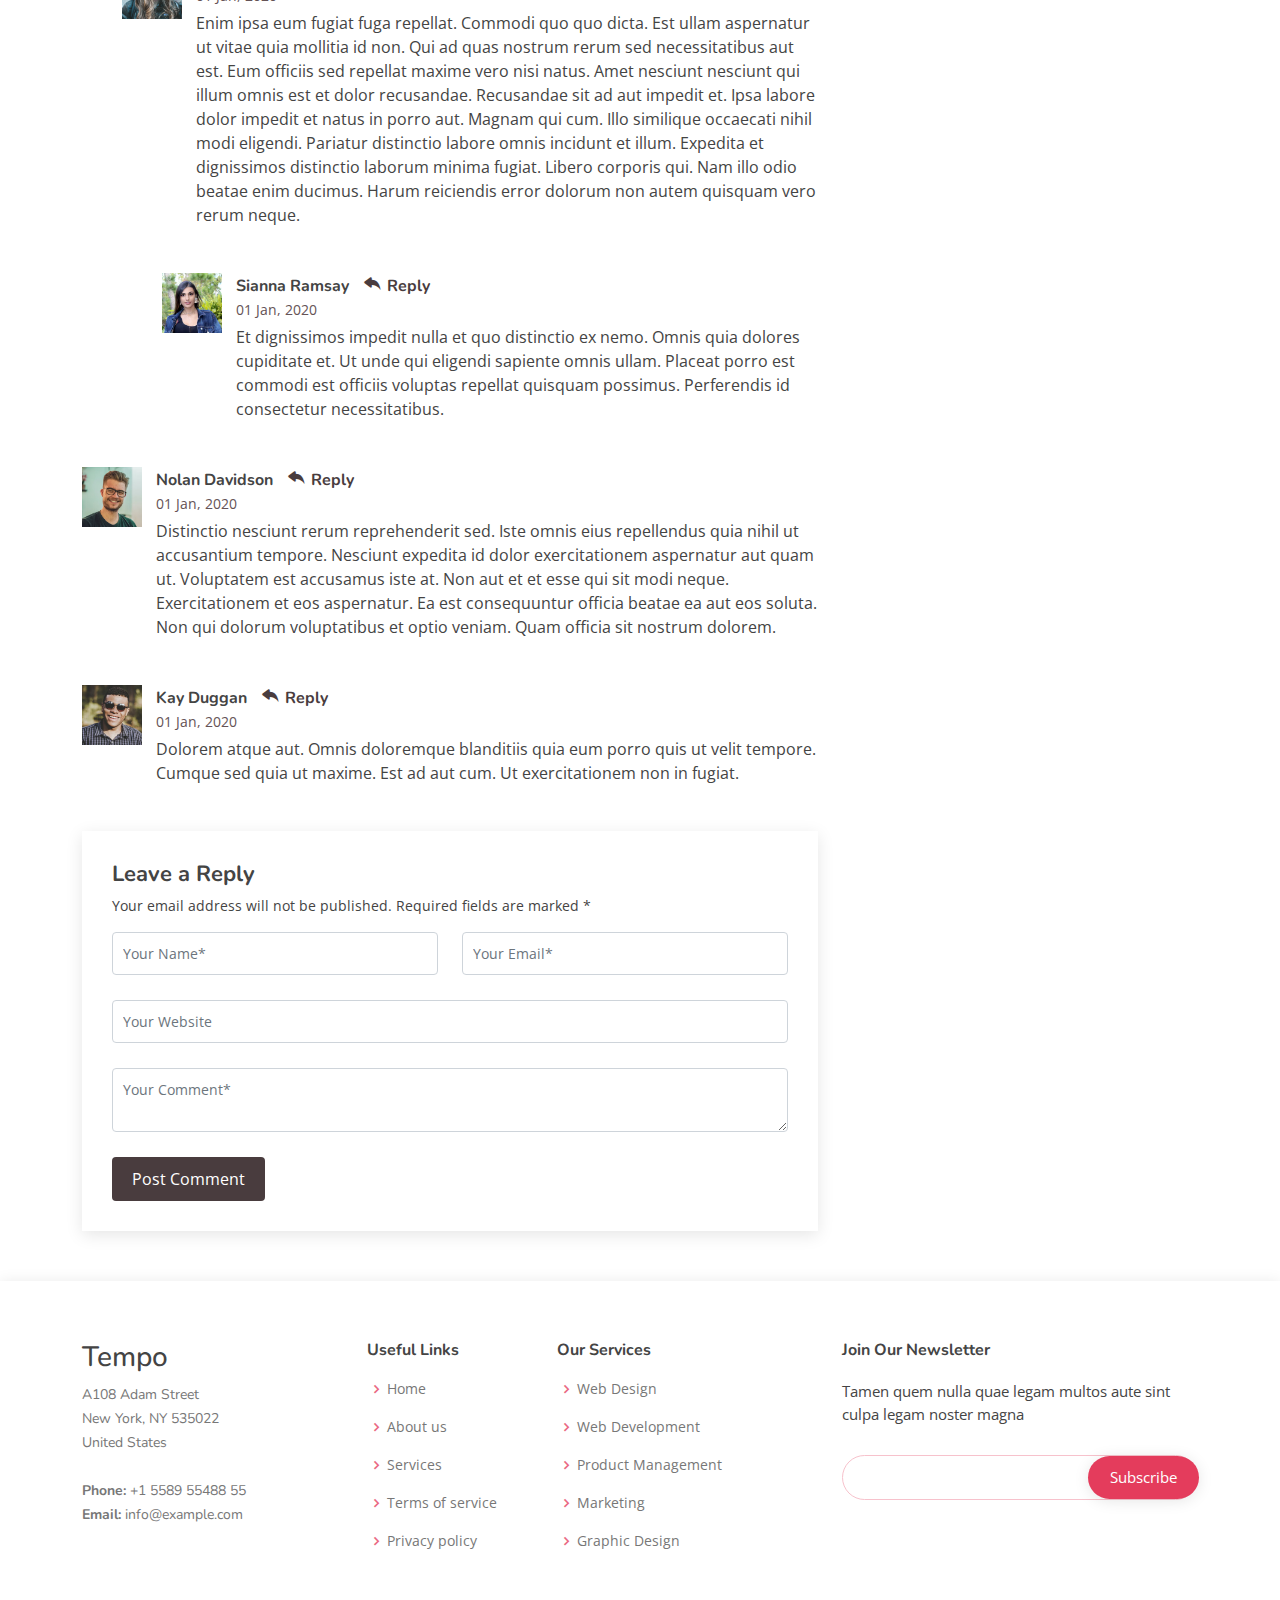
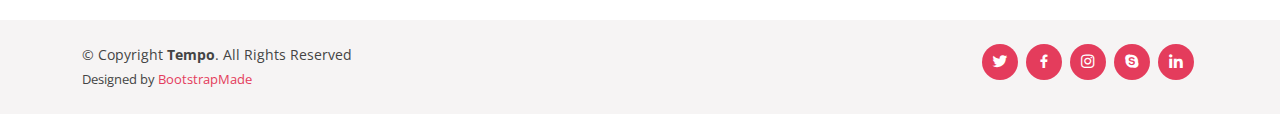
<file: Tempo/blog-single.html>
<!DOCTYPE html>
<html lang="en">

<head>
  <meta charset="utf-8">
  <meta content="width=device-width, initial-scale=1.0" name="viewport">

  <title>Blog Single - Tempo Bootstrap Template</title>
  <meta content="" name="description">
  <meta content="" name="keywords">

  <!-- Favicons -->
  <link href="assets/img/favicon.png" rel="icon">
  <link href="assets/img/apple-touch-icon.png" rel="apple-touch-icon">

  <!-- Google Fonts -->
  <link href="https://fonts.googleapis.com/css?family=Open+Sans:300,300i,400,400i,600,600i,700,700i|Nunito:300,300i,400,400i,600,600i,700,700i|Poppins:300,300i,400,400i,500,500i,600,600i,700,700i" rel="stylesheet">

  <!-- Vendor CSS Files -->
  <link href="assets/vendor/bootstrap/css/bootstrap.min.css" rel="stylesheet">
  <link href="assets/vendor/bootstrap-icons/bootstrap-icons.css" rel="stylesheet">
  <link href="assets/vendor/boxicons/css/boxicons.min.css" rel="stylesheet">
  <link href="assets/vendor/glightbox/css/glightbox.min.css" rel="stylesheet">
  <link href="assets/vendor/remixicon/remixicon.css" rel="stylesheet">
  <link href="assets/vendor/swiper/swiper-bundle.min.css" rel="stylesheet">

  <!-- Template Main CSS File -->
  <link href="assets/css/style.css" rel="stylesheet">

  <!-- =======================================================
  * Template Name: Tempo - v4.6.0
  * Template URL: https://bootstrapmade.com/tempo-free-onepage-bootstrap-theme/
  * Author: BootstrapMade.com
  * License: https://bootstrapmade.com/license/
  ======================================================== -->
</head>

<body>

  <!-- ======= Header ======= -->
  <header id="header" class="fixed-top header-inner-pages">
    <div class="container d-flex align-items-center justify-content-between">

      <h1 class="logo"><a href="index.html">Tempo</a></h1>
      <!-- Uncomment below if you prefer to use an image logo -->
      <!-- <a href="index.html" class="logo"><img src="assets/img/logo.png" alt="" class="img-fluid"></a>-->

      <nav id="navbar" class="navbar">
        <ul>
          <li><a class="nav-link scrollto " href="#hero">Home</a></li>
          <li><a class="nav-link scrollto" href="#about">About</a></li>
          <li><a class="nav-link scrollto" href="#services">Services</a></li>
          <li><a class="nav-link scrollto " href="#portfolio">Portfolio</a></li>
          <li><a class="nav-link scrollto" href="#team">Team</a></li>
          <li><a class="active" href="blog.html">Blog</a></li>
          <li class="dropdown"><a href="#"><span>Drop Down</span> <i class="bi bi-chevron-down"></i></a>
            <ul>
              <li><a href="#">Drop Down 1</a></li>
              <li class="dropdown"><a href="#"><span>Deep Drop Down</span> <i class="bi bi-chevron-right"></i></a>
                <ul>
                  <li><a href="#">Deep Drop Down 1</a></li>
                  <li><a href="#">Deep Drop Down 2</a></li>
                  <li><a href="#">Deep Drop Down 3</a></li>
                  <li><a href="#">Deep Drop Down 4</a></li>
                  <li><a href="#">Deep Drop Down 5</a></li>
                </ul>
              </li>
              <li><a href="#">Drop Down 2</a></li>
              <li><a href="#">Drop Down 3</a></li>
              <li><a href="#">Drop Down 4</a></li>
            </ul>
          </li>
          <li><a class="nav-link scrollto" href="#contact">Contact</a></li>
        </ul>
        <i class="bi bi-list mobile-nav-toggle"></i>
      </nav><!-- .navbar -->

    </div>
  </header><!-- End Header -->

  <main id="main">

    <!-- ======= Breadcrumbs ======= -->
    <section id="breadcrumbs" class="breadcrumbs">
      <div class="container">

        <ol>
          <li><a href="index.html">Home</a></li>
          <li><a href="blog.html">Blog</a></li>
          <li>Blog Single</li>
        </ol>
        <h2>Blog Single</h2>

      </div>
    </section><!-- End Breadcrumbs -->

    <!-- ======= Blog Single Section ======= -->
    <section id="blog" class="blog">
      <div class="container" data-aos="fade-up">

        <div class="row">

          <div class="col-lg-8 entries">

            <article class="entry entry-single">

              <div class="entry-img">
                <img src="assets/img/blog/blog-1.jpg" alt="" class="img-fluid">
              </div>

              <h2 class="entry-title">
                <a href="blog-single.html">Dolorum optio tempore voluptas dignissimos cumque fuga qui quibusdam quia</a>
              </h2>

              <div class="entry-meta">
                <ul>
                  <li class="d-flex align-items-center"><i class="bi bi-person"></i> <a href="blog-single.html">John Doe</a></li>
                  <li class="d-flex align-items-center"><i class="bi bi-clock"></i> <a href="blog-single.html"><time datetime="2020-01-01">Jan 1, 2020</time></a></li>
                  <li class="d-flex align-items-center"><i class="bi bi-chat-dots"></i> <a href="blog-single.html">12 Comments</a></li>
                </ul>
              </div>

              <div class="entry-content">
                <p>
                  Similique neque nam consequuntur ad non maxime aliquam quas. Quibusdam animi praesentium. Aliquam et laboriosam eius aut nostrum quidem aliquid dicta.
                  Et eveniet enim. Qui velit est ea dolorem doloremque deleniti aperiam unde soluta. Est cum et quod quos aut ut et sit sunt. Voluptate porro consequatur assumenda perferendis dolore.
                </p>

                <p>
                  Sit repellat hic cupiditate hic ut nemo. Quis nihil sunt non reiciendis. Sequi in accusamus harum vel aspernatur. Excepturi numquam nihil cumque odio. Et voluptate cupiditate.
                </p>

                <blockquote>
                  <p>
                    Et vero doloremque tempore voluptatem ratione vel aut. Deleniti sunt animi aut. Aut eos aliquam doloribus minus autem quos.
                  </p>
                </blockquote>

                <p>
                  Sed quo laboriosam qui architecto. Occaecati repellendus omnis dicta inventore tempore provident voluptas mollitia aliquid. Id repellendus quia. Asperiores nihil magni dicta est suscipit perspiciatis. Voluptate ex rerum assumenda dolores nihil quaerat.
                  Dolor porro tempora et quibusdam voluptas. Beatae aut at ad qui tempore corrupti velit quisquam rerum. Omnis dolorum exercitationem harum qui qui blanditiis neque.
                  Iusto autem itaque. Repudiandae hic quae aspernatur ea neque qui. Architecto voluptatem magni. Vel magnam quod et tempora deleniti error rerum nihil tempora.
                </p>

                <h3>Et quae iure vel ut odit alias.</h3>
                <p>
                  Officiis animi maxime nulla quo et harum eum quis a. Sit hic in qui quos fugit ut rerum atque. Optio provident dolores atque voluptatem rem excepturi molestiae qui. Voluptatem laborum omnis ullam quibusdam perspiciatis nulla nostrum. Voluptatum est libero eum nesciunt aliquid qui.
                  Quia et suscipit non sequi. Maxime sed odit. Beatae nesciunt nesciunt accusamus quia aut ratione aspernatur dolor. Sint harum eveniet dicta exercitationem minima. Exercitationem omnis asperiores natus aperiam dolor consequatur id ex sed. Quibusdam rerum dolores sint consequatur quidem ea.
                  Beatae minima sunt libero soluta sapiente in rem assumenda. Et qui odit voluptatem. Cum quibusdam voluptatem voluptatem accusamus mollitia aut atque aut.
                </p>
                <img src="assets/img/blog/blog-inside-post.jpg" class="img-fluid" alt="">

                <h3>Ut repellat blanditiis est dolore sunt dolorum quae.</h3>
                <p>
                  Rerum ea est assumenda pariatur quasi et quam. Facilis nam porro amet nostrum. In assumenda quia quae a id praesentium. Quos deleniti libero sed occaecati aut porro autem. Consectetur sed excepturi sint non placeat quia repellat incidunt labore. Autem facilis hic dolorum dolores vel.
                  Consectetur quasi id et optio praesentium aut asperiores eaque aut. Explicabo omnis quibusdam esse. Ex libero illum iusto totam et ut aut blanditiis. Veritatis numquam ut illum ut a quam vitae.
                </p>
                <p>
                  Alias quia non aliquid. Eos et ea velit. Voluptatem maxime enim omnis ipsa voluptas incidunt. Nulla sit eaque mollitia nisi asperiores est veniam.
                </p>

              </div>

              <div class="entry-footer">
                <i class="bi bi-folder"></i>
                <ul class="cats">
                  <li><a href="#">Business</a></li>
                </ul>

                <i class="bi bi-tags"></i>
                <ul class="tags">
                  <li><a href="#">Creative</a></li>
                  <li><a href="#">Tips</a></li>
                  <li><a href="#">Marketing</a></li>
                </ul>
              </div>

            </article><!-- End blog entry -->

            <div class="blog-author d-flex align-items-center">
              <img src="assets/img/blog/blog-author.jpg" class="rounded-circle float-left" alt="">
              <div>
                <h4>Jane Smith</h4>
                <div class="social-links">
                  <a href="https://twitters.com/#"><i class="bi bi-twitter"></i></a>
                  <a href="https://facebook.com/#"><i class="bi bi-facebook"></i></a>
                  <a href="https://instagram.com/#"><i class="biu bi-instagram"></i></a>
                </div>
                <p>
                  Itaque quidem optio quia voluptatibus dolorem dolor. Modi eum sed possimus accusantium. Quas repellat voluptatem officia numquam sint aspernatur voluptas. Esse et accusantium ut unde voluptas.
                </p>
              </div>
            </div><!-- End blog author bio -->

            <div class="blog-comments">

              <h4 class="comments-count">8 Comments</h4>

              <div id="comment-1" class="comment">
                <div class="d-flex">
                  <div class="comment-img"><img src="assets/img/blog/comments-1.jpg" alt=""></div>
                  <div>
                    <h5><a href="">Georgia Reader</a> <a href="#" class="reply"><i class="bi bi-reply-fill"></i> Reply</a></h5>
                    <time datetime="2020-01-01">01 Jan, 2020</time>
                    <p>
                      Et rerum totam nisi. Molestiae vel quam dolorum vel voluptatem et et. Est ad aut sapiente quis molestiae est qui cum soluta.
                      Vero aut rerum vel. Rerum quos laboriosam placeat ex qui. Sint qui facilis et.
                    </p>
                  </div>
                </div>
              </div><!-- End comment #1 -->

              <div id="comment-2" class="comment">
                <div class="d-flex">
                  <div class="comment-img"><img src="assets/img/blog/comments-2.jpg" alt=""></div>
                  <div>
                    <h5><a href="">Aron Alvarado</a> <a href="#" class="reply"><i class="bi bi-reply-fill"></i> Reply</a></h5>
                    <time datetime="2020-01-01">01 Jan, 2020</time>
                    <p>
                      Ipsam tempora sequi voluptatem quis sapiente non. Autem itaque eveniet saepe. Officiis illo ut beatae.
                    </p>
                  </div>
                </div>

                <div id="comment-reply-1" class="comment comment-reply">
                  <div class="d-flex">
                    <div class="comment-img"><img src="assets/img/blog/comments-3.jpg" alt=""></div>
                    <div>
                      <h5><a href="">Lynda Small</a> <a href="#" class="reply"><i class="bi bi-reply-fill"></i> Reply</a></h5>
                      <time datetime="2020-01-01">01 Jan, 2020</time>
                      <p>
                        Enim ipsa eum fugiat fuga repellat. Commodi quo quo dicta. Est ullam aspernatur ut vitae quia mollitia id non. Qui ad quas nostrum rerum sed necessitatibus aut est. Eum officiis sed repellat maxime vero nisi natus. Amet nesciunt nesciunt qui illum omnis est et dolor recusandae.

                        Recusandae sit ad aut impedit et. Ipsa labore dolor impedit et natus in porro aut. Magnam qui cum. Illo similique occaecati nihil modi eligendi. Pariatur distinctio labore omnis incidunt et illum. Expedita et dignissimos distinctio laborum minima fugiat.

                        Libero corporis qui. Nam illo odio beatae enim ducimus. Harum reiciendis error dolorum non autem quisquam vero rerum neque.
                      </p>
                    </div>
                  </div>

                  <div id="comment-reply-2" class="comment comment-reply">
                    <div class="d-flex">
                      <div class="comment-img"><img src="assets/img/blog/comments-4.jpg" alt=""></div>
                      <div>
                        <h5><a href="">Sianna Ramsay</a> <a href="#" class="reply"><i class="bi bi-reply-fill"></i> Reply</a></h5>
                        <time datetime="2020-01-01">01 Jan, 2020</time>
                        <p>
                          Et dignissimos impedit nulla et quo distinctio ex nemo. Omnis quia dolores cupiditate et. Ut unde qui eligendi sapiente omnis ullam. Placeat porro est commodi est officiis voluptas repellat quisquam possimus. Perferendis id consectetur necessitatibus.
                        </p>
                      </div>
                    </div>

                  </div><!-- End comment reply #2-->

                </div><!-- End comment reply #1-->

              </div><!-- End comment #2-->

              <div id="comment-3" class="comment">
                <div class="d-flex">
                  <div class="comment-img"><img src="assets/img/blog/comments-5.jpg" alt=""></div>
                  <div>
                    <h5><a href="">Nolan Davidson</a> <a href="#" class="reply"><i class="bi bi-reply-fill"></i> Reply</a></h5>
                    <time datetime="2020-01-01">01 Jan, 2020</time>
                    <p>
                      Distinctio nesciunt rerum reprehenderit sed. Iste omnis eius repellendus quia nihil ut accusantium tempore. Nesciunt expedita id dolor exercitationem aspernatur aut quam ut. Voluptatem est accusamus iste at.
                      Non aut et et esse qui sit modi neque. Exercitationem et eos aspernatur. Ea est consequuntur officia beatae ea aut eos soluta. Non qui dolorum voluptatibus et optio veniam. Quam officia sit nostrum dolorem.
                    </p>
                  </div>
                </div>

              </div><!-- End comment #3 -->

              <div id="comment-4" class="comment">
                <div class="d-flex">
                  <div class="comment-img"><img src="assets/img/blog/comments-6.jpg" alt=""></div>
                  <div>
                    <h5><a href="">Kay Duggan</a> <a href="#" class="reply"><i class="bi bi-reply-fill"></i> Reply</a></h5>
                    <time datetime="2020-01-01">01 Jan, 2020</time>
                    <p>
                      Dolorem atque aut. Omnis doloremque blanditiis quia eum porro quis ut velit tempore. Cumque sed quia ut maxime. Est ad aut cum. Ut exercitationem non in fugiat.
                    </p>
                  </div>
                </div>

              </div><!-- End comment #4 -->

              <div class="reply-form">
                <h4>Leave a Reply</h4>
                <p>Your email address will not be published. Required fields are marked * </p>
                <form action="">
                  <div class="row">
                    <div class="col-md-6 form-group">
                      <input name="name" type="text" class="form-control" placeholder="Your Name*">
                    </div>
                    <div class="col-md-6 form-group">
                      <input name="email" type="text" class="form-control" placeholder="Your Email*">
                    </div>
                  </div>
                  <div class="row">
                    <div class="col form-group">
                      <input name="website" type="text" class="form-control" placeholder="Your Website">
                    </div>
                  </div>
                  <div class="row">
                    <div class="col form-group">
                      <textarea name="comment" class="form-control" placeholder="Your Comment*"></textarea>
                    </div>
                  </div>
                  <button type="submit" class="btn btn-primary">Post Comment</button>

                </form>

              </div>

            </div><!-- End blog comments -->

          </div><!-- End blog entries list -->

          <div class="col-lg-4">

            <div class="sidebar">

              <h3 class="sidebar-title">Search</h3>
              <div class="sidebar-item search-form">
                <form action="">
                  <input type="text">
                  <button type="submit"><i class="bi bi-search"></i></button>
                </form>
              </div><!-- End sidebar search formn-->

              <h3 class="sidebar-title">Categories</h3>
              <div class="sidebar-item categories">
                <ul>
                  <li><a href="#">General <span>(25)</span></a></li>
                  <li><a href="#">Lifestyle <span>(12)</span></a></li>
                  <li><a href="#">Travel <span>(5)</span></a></li>
                  <li><a href="#">Design <span>(22)</span></a></li>
                  <li><a href="#">Creative <span>(8)</span></a></li>
                  <li><a href="#">Educaion <span>(14)</span></a></li>
                </ul>
              </div><!-- End sidebar categories-->

              <h3 class="sidebar-title">Recent Posts</h3>
              <div class="sidebar-item recent-posts">
                <div class="post-item clearfix">
                  <img src="assets/img/blog/blog-recent-1.jpg" alt="">
                  <h4><a href="blog-single.html">Nihil blanditiis at in nihil autem</a></h4>
                  <time datetime="2020-01-01">Jan 1, 2020</time>
                </div>

                <div class="post-item clearfix">
                  <img src="assets/img/blog/blog-recent-2.jpg" alt="">
                  <h4><a href="blog-single.html">Quidem autem et impedit</a></h4>
                  <time datetime="2020-01-01">Jan 1, 2020</time>
                </div>

                <div class="post-item clearfix">
                  <img src="assets/img/blog/blog-recent-3.jpg" alt="">
                  <h4><a href="blog-single.html">Id quia et et ut maxime similique occaecati ut</a></h4>
                  <time datetime="2020-01-01">Jan 1, 2020</time>
                </div>

                <div class="post-item clearfix">
                  <img src="assets/img/blog/blog-recent-4.jpg" alt="">
                  <h4><a href="blog-single.html">Laborum corporis quo dara net para</a></h4>
                  <time datetime="2020-01-01">Jan 1, 2020</time>
                </div>

                <div class="post-item clearfix">
                  <img src="assets/img/blog/blog-recent-5.jpg" alt="">
                  <h4><a href="blog-single.html">Et dolores corrupti quae illo quod dolor</a></h4>
                  <time datetime="2020-01-01">Jan 1, 2020</time>
                </div>

              </div><!-- End sidebar recent posts-->

              <h3 class="sidebar-title">Tags</h3>
              <div class="sidebar-item tags">
                <ul>
                  <li><a href="#">App</a></li>
                  <li><a href="#">IT</a></li>
                  <li><a href="#">Business</a></li>
                  <li><a href="#">Mac</a></li>
                  <li><a href="#">Design</a></li>
                  <li><a href="#">Office</a></li>
                  <li><a href="#">Creative</a></li>
                  <li><a href="#">Studio</a></li>
                  <li><a href="#">Smart</a></li>
                  <li><a href="#">Tips</a></li>
                  <li><a href="#">Marketing</a></li>
                </ul>
              </div><!-- End sidebar tags-->

            </div><!-- End sidebar -->

          </div><!-- End blog sidebar -->

        </div>

      </div>
    </section><!-- End Blog Single Section -->

  </main><!-- End #main -->

  <!-- ======= Footer ======= -->
  <footer id="footer">

    <div class="footer-top">
      <div class="container">
        <div class="row">

          <div class="col-lg-3 col-md-6 footer-contact">
            <h3>Tempo</h3>
            <p>
              A108 Adam Street <br>
              New York, NY 535022<br>
              United States <br><br>
              <strong>Phone:</strong> +1 5589 55488 55<br>
              <strong>Email:</strong> info@example.com<br>
            </p>
          </div>

          <div class="col-lg-2 col-md-6 footer-links">
            <h4>Useful Links</h4>
            <ul>
              <li><i class="bx bx-chevron-right"></i> <a href="#">Home</a></li>
              <li><i class="bx bx-chevron-right"></i> <a href="#">About us</a></li>
              <li><i class="bx bx-chevron-right"></i> <a href="#">Services</a></li>
              <li><i class="bx bx-chevron-right"></i> <a href="#">Terms of service</a></li>
              <li><i class="bx bx-chevron-right"></i> <a href="#">Privacy policy</a></li>
            </ul>
          </div>

          <div class="col-lg-3 col-md-6 footer-links">
            <h4>Our Services</h4>
            <ul>
              <li><i class="bx bx-chevron-right"></i> <a href="#">Web Design</a></li>
              <li><i class="bx bx-chevron-right"></i> <a href="#">Web Development</a></li>
              <li><i class="bx bx-chevron-right"></i> <a href="#">Product Management</a></li>
              <li><i class="bx bx-chevron-right"></i> <a href="#">Marketing</a></li>
              <li><i class="bx bx-chevron-right"></i> <a href="#">Graphic Design</a></li>
            </ul>
          </div>

          <div class="col-lg-4 col-md-6 footer-newsletter">
            <h4>Join Our Newsletter</h4>
            <p>Tamen quem nulla quae legam multos aute sint culpa legam noster magna</p>
            <form action="" method="post">
              <input type="email" name="email"><input type="submit" value="Subscribe">
            </form>
          </div>

        </div>
      </div>
    </div>

    <div class="container d-md-flex py-4">

      <div class="me-md-auto text-center text-md-start">
        <div class="copyright">
          &copy; Copyright <strong><span>Tempo</span></strong>. All Rights Reserved
        </div>
        <div class="credits">
          <!-- All the links in the footer should remain intact. -->
          <!-- You can delete the links only if you purchased the pro version. -->
          <!-- Licensing information: https://bootstrapmade.com/license/ -->
          <!-- Purchase the pro version with working PHP/AJAX contact form: https://bootstrapmade.com/tempo-free-onepage-bootstrap-theme/ -->
          Designed by <a href="https://bootstrapmade.com/">BootstrapMade</a>
        </div>
      </div>
      <div class="social-links text-center text-md-right pt-3 pt-md-0">
        <a href="#" class="twitter"><i class="bx bxl-twitter"></i></a>
        <a href="#" class="facebook"><i class="bx bxl-facebook"></i></a>
        <a href="#" class="instagram"><i class="bx bxl-instagram"></i></a>
        <a href="#" class="google-plus"><i class="bx bxl-skype"></i></a>
        <a href="#" class="linkedin"><i class="bx bxl-linkedin"></i></a>
      </div>
    </div>
  </footer><!-- End Footer -->

  <a href="#" class="back-to-top d-flex align-items-center justify-content-center"><i class="bi bi-arrow-up-short"></i></a>

  <!-- Vendor JS Files -->
  <script src="assets/vendor/bootstrap/js/bootstrap.bundle.min.js"></script>
  <script src="assets/vendor/glightbox/js/glightbox.min.js"></script>
  <script src="assets/vendor/isotope-layout/isotope.pkgd.min.js"></script>
  <script src="assets/vendor/php-email-form/validate.js"></script>
  <script src="assets/vendor/swiper/swiper-bundle.min.js"></script>

  <!-- Template Main JS File -->
  <script src="assets/js/main.js"></script>

</body>

</html>
</file>
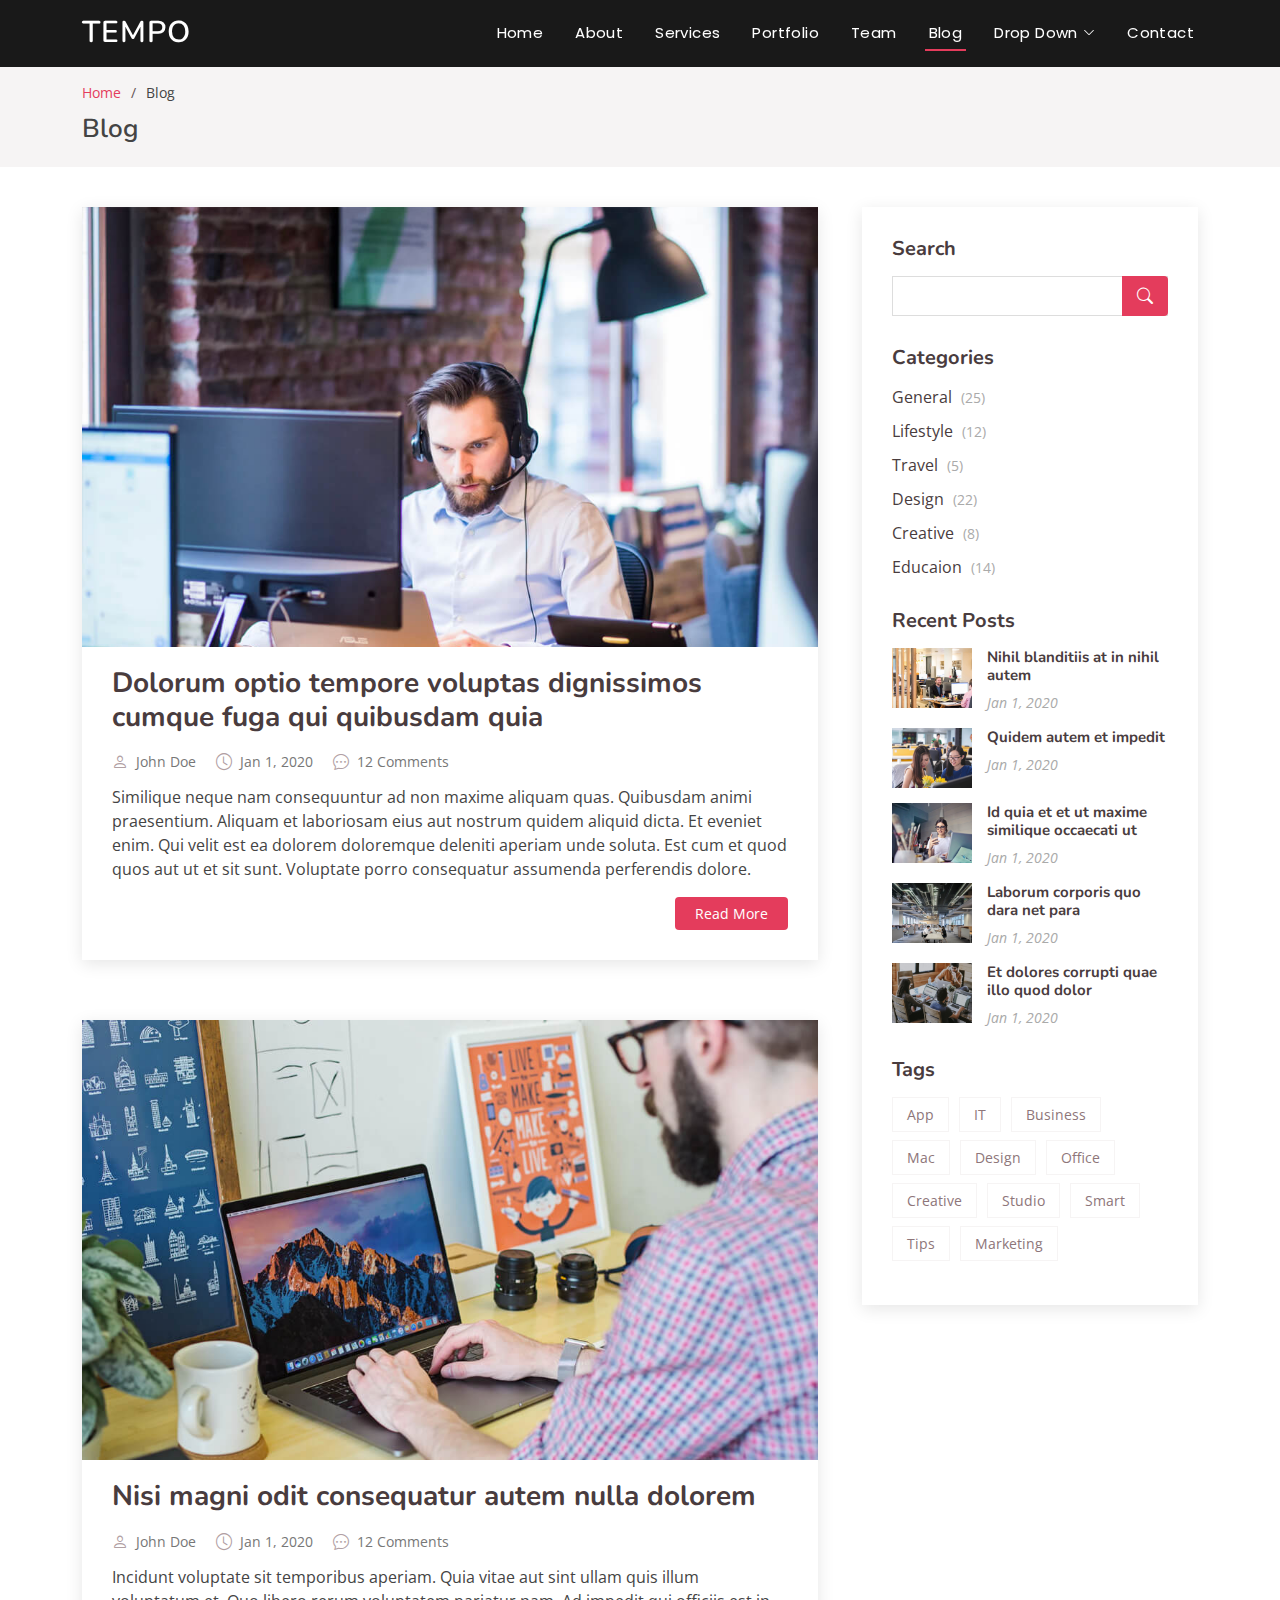
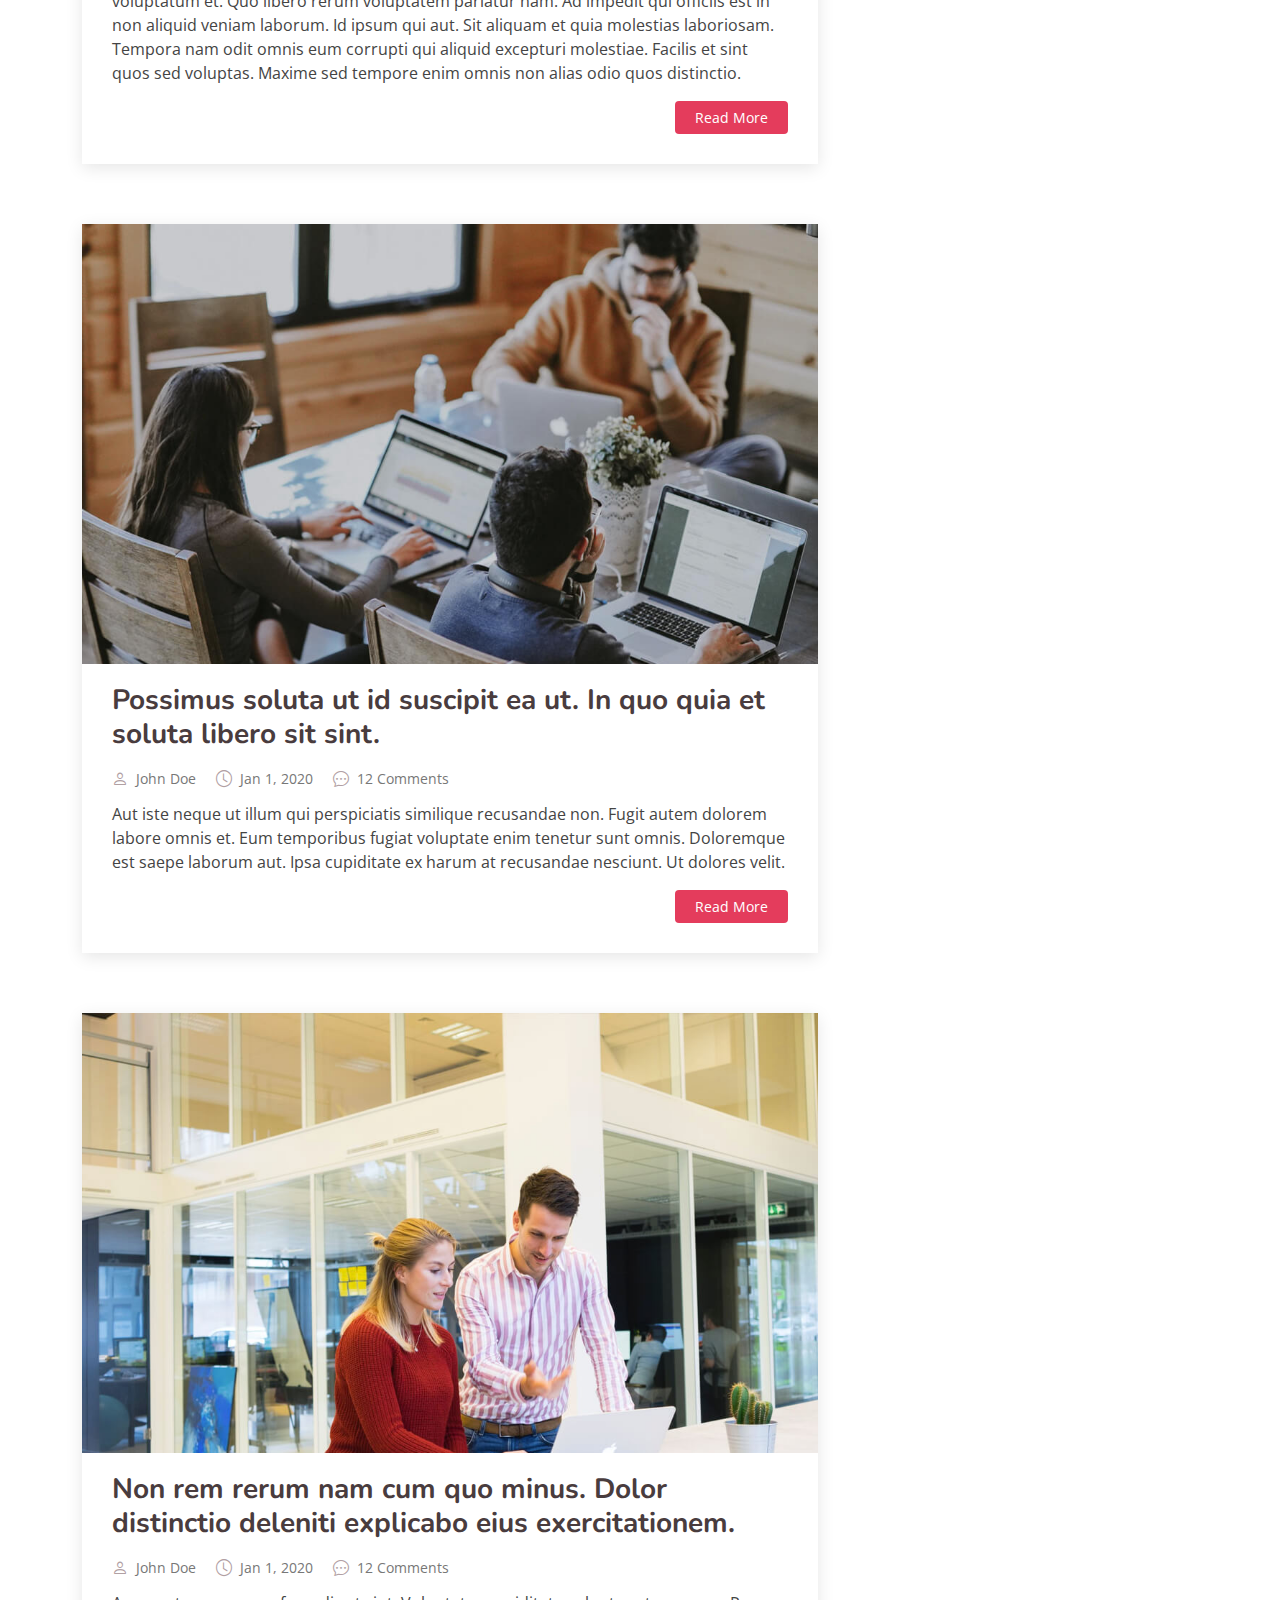
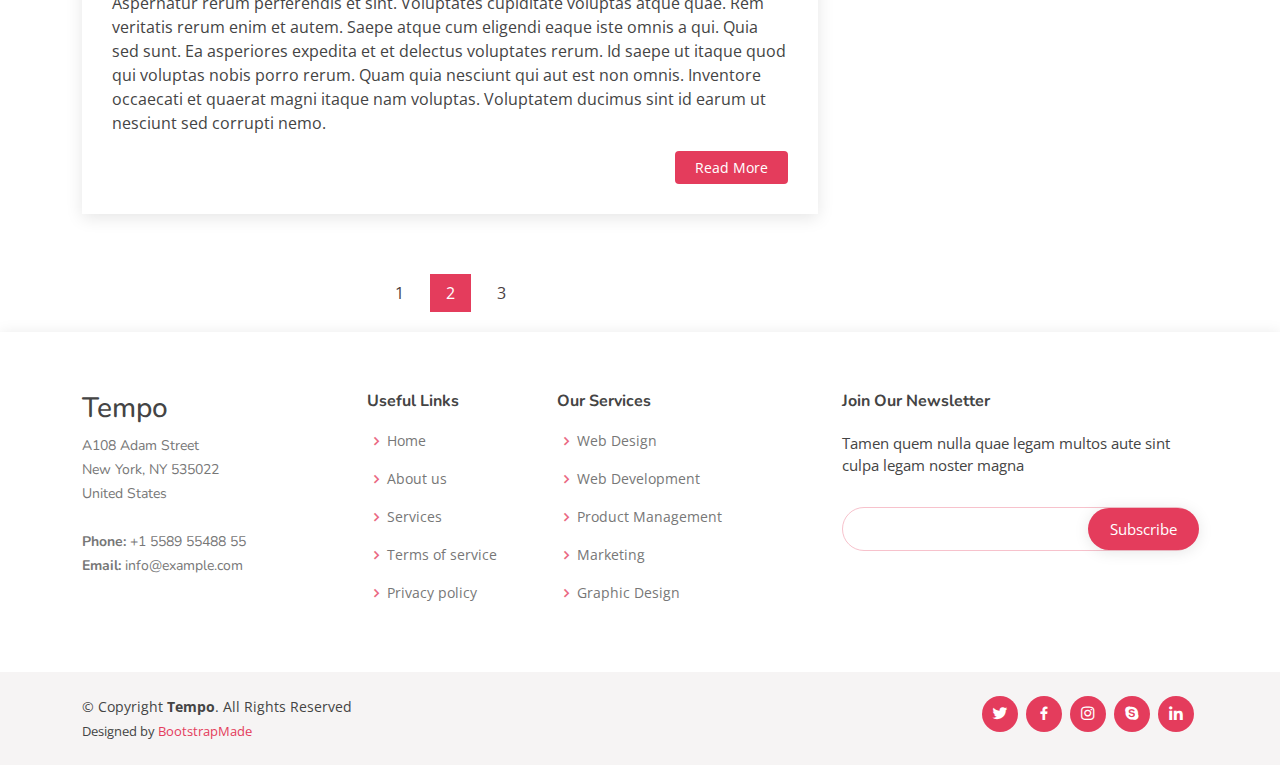
<file: Tempo/blog.html>
<!DOCTYPE html>
<html lang="en">

<head>
  <meta charset="utf-8">
  <meta content="width=device-width, initial-scale=1.0" name="viewport">

  <title>Blog - Tempo Bootstrap Template</title>
  <meta content="" name="description">
  <meta content="" name="keywords">

  <!-- Favicons -->
  <link href="assets/img/favicon.png" rel="icon">
  <link href="assets/img/apple-touch-icon.png" rel="apple-touch-icon">

  <!-- Google Fonts -->
  <link href="https://fonts.googleapis.com/css?family=Open+Sans:300,300i,400,400i,600,600i,700,700i|Nunito:300,300i,400,400i,600,600i,700,700i|Poppins:300,300i,400,400i,500,500i,600,600i,700,700i" rel="stylesheet">

  <!-- Vendor CSS Files -->
  <link href="assets/vendor/bootstrap/css/bootstrap.min.css" rel="stylesheet">
  <link href="assets/vendor/bootstrap-icons/bootstrap-icons.css" rel="stylesheet">
  <link href="assets/vendor/boxicons/css/boxicons.min.css" rel="stylesheet">
  <link href="assets/vendor/glightbox/css/glightbox.min.css" rel="stylesheet">
  <link href="assets/vendor/remixicon/remixicon.css" rel="stylesheet">
  <link href="assets/vendor/swiper/swiper-bundle.min.css" rel="stylesheet">

  <!-- Template Main CSS File -->
  <link href="assets/css/style.css" rel="stylesheet">

  <!-- =======================================================
  * Template Name: Tempo - v4.6.0
  * Template URL: https://bootstrapmade.com/tempo-free-onepage-bootstrap-theme/
  * Author: BootstrapMade.com
  * License: https://bootstrapmade.com/license/
  ======================================================== -->
</head>

<body>

  <!-- ======= Header ======= -->
  <header id="header" class="fixed-top header-inner-pages">
    <div class="container d-flex align-items-center justify-content-between">

      <h1 class="logo"><a href="index.html">Tempo</a></h1>
      <!-- Uncomment below if you prefer to use an image logo -->
      <!-- <a href="index.html" class="logo"><img src="assets/img/logo.png" alt="" class="img-fluid"></a>-->

      <nav id="navbar" class="navbar">
        <ul>
          <li><a class="nav-link scrollto " href="#hero">Home</a></li>
          <li><a class="nav-link scrollto" href="#about">About</a></li>
          <li><a class="nav-link scrollto" href="#services">Services</a></li>
          <li><a class="nav-link scrollto " href="#portfolio">Portfolio</a></li>
          <li><a class="nav-link scrollto" href="#team">Team</a></li>
          <li><a class="active" href="blog.html">Blog</a></li>
          <li class="dropdown"><a href="#"><span>Drop Down</span> <i class="bi bi-chevron-down"></i></a>
            <ul>
              <li><a href="#">Drop Down 1</a></li>
              <li class="dropdown"><a href="#"><span>Deep Drop Down</span> <i class="bi bi-chevron-right"></i></a>
                <ul>
                  <li><a href="#">Deep Drop Down 1</a></li>
                  <li><a href="#">Deep Drop Down 2</a></li>
                  <li><a href="#">Deep Drop Down 3</a></li>
                  <li><a href="#">Deep Drop Down 4</a></li>
                  <li><a href="#">Deep Drop Down 5</a></li>
                </ul>
              </li>
              <li><a href="#">Drop Down 2</a></li>
              <li><a href="#">Drop Down 3</a></li>
              <li><a href="#">Drop Down 4</a></li>
            </ul>
          </li>
          <li><a class="nav-link scrollto" href="#contact">Contact</a></li>
        </ul>
        <i class="bi bi-list mobile-nav-toggle"></i>
      </nav><!-- .navbar -->

    </div>
  </header><!-- End Header -->

  <main id="main">

    <!-- ======= Breadcrumbs ======= -->
    <section id="breadcrumbs" class="breadcrumbs">
      <div class="container">

        <ol>
          <li><a href="index.html">Home</a></li>
          <li>Blog</li>
        </ol>
        <h2>Blog</h2>

      </div>
    </section><!-- End Breadcrumbs -->

    <!-- ======= Blog Section ======= -->
    <section id="blog" class="blog">
      <div class="container" data-aos="fade-up">

        <div class="row">

          <div class="col-lg-8 entries">

            <article class="entry">

              <div class="entry-img">
                <img src="assets/img/blog/blog-1.jpg" alt="" class="img-fluid">
              </div>

              <h2 class="entry-title">
                <a href="blog-single.html">Dolorum optio tempore voluptas dignissimos cumque fuga qui quibusdam quia</a>
              </h2>

              <div class="entry-meta">
                <ul>
                  <li class="d-flex align-items-center"><i class="bi bi-person"></i> <a href="blog-single.html">John Doe</a></li>
                  <li class="d-flex align-items-center"><i class="bi bi-clock"></i> <a href="blog-single.html"><time datetime="2020-01-01">Jan 1, 2020</time></a></li>
                  <li class="d-flex align-items-center"><i class="bi bi-chat-dots"></i> <a href="blog-single.html">12 Comments</a></li>
                </ul>
              </div>

              <div class="entry-content">
                <p>
                  Similique neque nam consequuntur ad non maxime aliquam quas. Quibusdam animi praesentium. Aliquam et laboriosam eius aut nostrum quidem aliquid dicta.
                  Et eveniet enim. Qui velit est ea dolorem doloremque deleniti aperiam unde soluta. Est cum et quod quos aut ut et sit sunt. Voluptate porro consequatur assumenda perferendis dolore.
                </p>
                <div class="read-more">
                  <a href="blog-single.html">Read More</a>
                </div>
              </div>

            </article><!-- End blog entry -->

            <article class="entry">

              <div class="entry-img">
                <img src="assets/img/blog/blog-2.jpg" alt="" class="img-fluid">
              </div>

              <h2 class="entry-title">
                <a href="blog-single.html">Nisi magni odit consequatur autem nulla dolorem</a>
              </h2>

              <div class="entry-meta">
                <ul>
                  <li class="d-flex align-items-center"><i class="bi bi-person"></i> <a href="blog-single.html">John Doe</a></li>
                  <li class="d-flex align-items-center"><i class="bi bi-clock"></i> <a href="blog-single.html"><time datetime="2020-01-01">Jan 1, 2020</time></a></li>
                  <li class="d-flex align-items-center"><i class="bi bi-chat-dots"></i> <a href="blog-single.html">12 Comments</a></li>
                </ul>
              </div>

              <div class="entry-content">
                <p>
                  Incidunt voluptate sit temporibus aperiam. Quia vitae aut sint ullam quis illum voluptatum et. Quo libero rerum voluptatem pariatur nam.
                  Ad impedit qui officiis est in non aliquid veniam laborum. Id ipsum qui aut. Sit aliquam et quia molestias laboriosam. Tempora nam odit omnis eum corrupti qui aliquid excepturi molestiae. Facilis et sint quos sed voluptas. Maxime sed tempore enim omnis non alias odio quos distinctio.
                </p>
                <div class="read-more">
                  <a href="blog-single.html">Read More</a>
                </div>
              </div>

            </article><!-- End blog entry -->

            <article class="entry">

              <div class="entry-img">
                <img src="assets/img/blog/blog-3.jpg" alt="" class="img-fluid">
              </div>

              <h2 class="entry-title">
                <a href="blog-single.html">Possimus soluta ut id suscipit ea ut. In quo quia et soluta libero sit sint.</a>
              </h2>

              <div class="entry-meta">
                <ul>
                  <li class="d-flex align-items-center"><i class="bi bi-person"></i> <a href="blog-single.html">John Doe</a></li>
                  <li class="d-flex align-items-center"><i class="bi bi-clock"></i> <a href="blog-single.html"><time datetime="2020-01-01">Jan 1, 2020</time></a></li>
                  <li class="d-flex align-items-center"><i class="bi bi-chat-dots"></i> <a href="blog-single.html">12 Comments</a></li>
                </ul>
              </div>

              <div class="entry-content">
                <p>
                  Aut iste neque ut illum qui perspiciatis similique recusandae non. Fugit autem dolorem labore omnis et. Eum temporibus fugiat voluptate enim tenetur sunt omnis.
                  Doloremque est saepe laborum aut. Ipsa cupiditate ex harum at recusandae nesciunt. Ut dolores velit.
                </p>
                <div class="read-more">
                  <a href="blog-single.html">Read More</a>
                </div>
              </div>

            </article><!-- End blog entry -->

            <article class="entry">

              <div class="entry-img">
                <img src="assets/img/blog/blog-4.jpg" alt="" class="img-fluid">
              </div>

              <h2 class="entry-title">
                <a href="blog-single.html">Non rem rerum nam cum quo minus. Dolor distinctio deleniti explicabo eius exercitationem.</a>
              </h2>

              <div class="entry-meta">
                <ul>
                  <li class="d-flex align-items-center"><i class="bi bi-person"></i> <a href="blog-single.html">John Doe</a></li>
                  <li class="d-flex align-items-center"><i class="bi bi-clock"></i> <a href="blog-single.html"><time datetime="2020-01-01">Jan 1, 2020</time></a></li>
                  <li class="d-flex align-items-center"><i class="bi bi-chat-dots"></i> <a href="blog-single.html">12 Comments</a></li>
                </ul>
              </div>

              <div class="entry-content">
                <p>
                  Aspernatur rerum perferendis et sint. Voluptates cupiditate voluptas atque quae. Rem veritatis rerum enim et autem. Saepe atque cum eligendi eaque iste omnis a qui.
                  Quia sed sunt. Ea asperiores expedita et et delectus voluptates rerum. Id saepe ut itaque quod qui voluptas nobis porro rerum. Quam quia nesciunt qui aut est non omnis. Inventore occaecati et quaerat magni itaque nam voluptas. Voluptatem ducimus sint id earum ut nesciunt sed corrupti nemo.
                </p>
                <div class="read-more">
                  <a href="blog-single.html">Read More</a>
                </div>
              </div>

            </article><!-- End blog entry -->

            <div class="blog-pagination">
              <ul class="justify-content-center">
                <li><a href="#">1</a></li>
                <li class="active"><a href="#">2</a></li>
                <li><a href="#">3</a></li>
              </ul>
            </div>

          </div><!-- End blog entries list -->

          <div class="col-lg-4">

            <div class="sidebar">

              <h3 class="sidebar-title">Search</h3>
              <div class="sidebar-item search-form">
                <form action="">
                  <input type="text">
                  <button type="submit"><i class="bi bi-search"></i></button>
                </form>
              </div><!-- End sidebar search formn-->

              <h3 class="sidebar-title">Categories</h3>
              <div class="sidebar-item categories">
                <ul>
                  <li><a href="#">General <span>(25)</span></a></li>
                  <li><a href="#">Lifestyle <span>(12)</span></a></li>
                  <li><a href="#">Travel <span>(5)</span></a></li>
                  <li><a href="#">Design <span>(22)</span></a></li>
                  <li><a href="#">Creative <span>(8)</span></a></li>
                  <li><a href="#">Educaion <span>(14)</span></a></li>
                </ul>
              </div><!-- End sidebar categories-->

              <h3 class="sidebar-title">Recent Posts</h3>
              <div class="sidebar-item recent-posts">
                <div class="post-item clearfix">
                  <img src="assets/img/blog/blog-recent-1.jpg" alt="">
                  <h4><a href="blog-single.html">Nihil blanditiis at in nihil autem</a></h4>
                  <time datetime="2020-01-01">Jan 1, 2020</time>
                </div>

                <div class="post-item clearfix">
                  <img src="assets/img/blog/blog-recent-2.jpg" alt="">
                  <h4><a href="blog-single.html">Quidem autem et impedit</a></h4>
                  <time datetime="2020-01-01">Jan 1, 2020</time>
                </div>

                <div class="post-item clearfix">
                  <img src="assets/img/blog/blog-recent-3.jpg" alt="">
                  <h4><a href="blog-single.html">Id quia et et ut maxime similique occaecati ut</a></h4>
                  <time datetime="2020-01-01">Jan 1, 2020</time>
                </div>

                <div class="post-item clearfix">
                  <img src="assets/img/blog/blog-recent-4.jpg" alt="">
                  <h4><a href="blog-single.html">Laborum corporis quo dara net para</a></h4>
                  <time datetime="2020-01-01">Jan 1, 2020</time>
                </div>

                <div class="post-item clearfix">
                  <img src="assets/img/blog/blog-recent-5.jpg" alt="">
                  <h4><a href="blog-single.html">Et dolores corrupti quae illo quod dolor</a></h4>
                  <time datetime="2020-01-01">Jan 1, 2020</time>
                </div>

              </div><!-- End sidebar recent posts-->

              <h3 class="sidebar-title">Tags</h3>
              <div class="sidebar-item tags">
                <ul>
                  <li><a href="#">App</a></li>
                  <li><a href="#">IT</a></li>
                  <li><a href="#">Business</a></li>
                  <li><a href="#">Mac</a></li>
                  <li><a href="#">Design</a></li>
                  <li><a href="#">Office</a></li>
                  <li><a href="#">Creative</a></li>
                  <li><a href="#">Studio</a></li>
                  <li><a href="#">Smart</a></li>
                  <li><a href="#">Tips</a></li>
                  <li><a href="#">Marketing</a></li>
                </ul>
              </div><!-- End sidebar tags-->

            </div><!-- End sidebar -->

          </div><!-- End blog sidebar -->

        </div>

      </div>
    </section><!-- End Blog Section -->

  </main><!-- End #main -->

  <!-- ======= Footer ======= -->
  <footer id="footer">

    <div class="footer-top">
      <div class="container">
        <div class="row">

          <div class="col-lg-3 col-md-6 footer-contact">
            <h3>Tempo</h3>
            <p>
              A108 Adam Street <br>
              New York, NY 535022<br>
              United States <br><br>
              <strong>Phone:</strong> +1 5589 55488 55<br>
              <strong>Email:</strong> info@example.com<br>
            </p>
          </div>

          <div class="col-lg-2 col-md-6 footer-links">
            <h4>Useful Links</h4>
            <ul>
              <li><i class="bx bx-chevron-right"></i> <a href="#">Home</a></li>
              <li><i class="bx bx-chevron-right"></i> <a href="#">About us</a></li>
              <li><i class="bx bx-chevron-right"></i> <a href="#">Services</a></li>
              <li><i class="bx bx-chevron-right"></i> <a href="#">Terms of service</a></li>
              <li><i class="bx bx-chevron-right"></i> <a href="#">Privacy policy</a></li>
            </ul>
          </div>

          <div class="col-lg-3 col-md-6 footer-links">
            <h4>Our Services</h4>
            <ul>
              <li><i class="bx bx-chevron-right"></i> <a href="#">Web Design</a></li>
              <li><i class="bx bx-chevron-right"></i> <a href="#">Web Development</a></li>
              <li><i class="bx bx-chevron-right"></i> <a href="#">Product Management</a></li>
              <li><i class="bx bx-chevron-right"></i> <a href="#">Marketing</a></li>
              <li><i class="bx bx-chevron-right"></i> <a href="#">Graphic Design</a></li>
            </ul>
          </div>

          <div class="col-lg-4 col-md-6 footer-newsletter">
            <h4>Join Our Newsletter</h4>
            <p>Tamen quem nulla quae legam multos aute sint culpa legam noster magna</p>
            <form action="" method="post">
              <input type="email" name="email"><input type="submit" value="Subscribe">
            </form>
          </div>

        </div>
      </div>
    </div>

    <div class="container d-md-flex py-4">

      <div class="me-md-auto text-center text-md-start">
        <div class="copyright">
          &copy; Copyright <strong><span>Tempo</span></strong>. All Rights Reserved
        </div>
        <div class="credits">
          <!-- All the links in the footer should remain intact. -->
          <!-- You can delete the links only if you purchased the pro version. -->
          <!-- Licensing information: https://bootstrapmade.com/license/ -->
          <!-- Purchase the pro version with working PHP/AJAX contact form: https://bootstrapmade.com/tempo-free-onepage-bootstrap-theme/ -->
          Designed by <a href="https://bootstrapmade.com/">BootstrapMade</a>
        </div>
      </div>
      <div class="social-links text-center text-md-right pt-3 pt-md-0">
        <a href="#" class="twitter"><i class="bx bxl-twitter"></i></a>
        <a href="#" class="facebook"><i class="bx bxl-facebook"></i></a>
        <a href="#" class="instagram"><i class="bx bxl-instagram"></i></a>
        <a href="#" class="google-plus"><i class="bx bxl-skype"></i></a>
        <a href="#" class="linkedin"><i class="bx bxl-linkedin"></i></a>
      </div>
    </div>
  </footer><!-- End Footer -->

  <a href="#" class="back-to-top d-flex align-items-center justify-content-center"><i class="bi bi-arrow-up-short"></i></a>

  <!-- Vendor JS Files -->
  <script src="assets/vendor/bootstrap/js/bootstrap.bundle.min.js"></script>
  <script src="assets/vendor/glightbox/js/glightbox.min.js"></script>
  <script src="assets/vendor/isotope-layout/isotope.pkgd.min.js"></script>
  <script src="assets/vendor/php-email-form/validate.js"></script>
  <script src="assets/vendor/swiper/swiper-bundle.min.js"></script>

  <!-- Template Main JS File -->
  <script src="assets/js/main.js"></script>

</body>

</html>
</file>
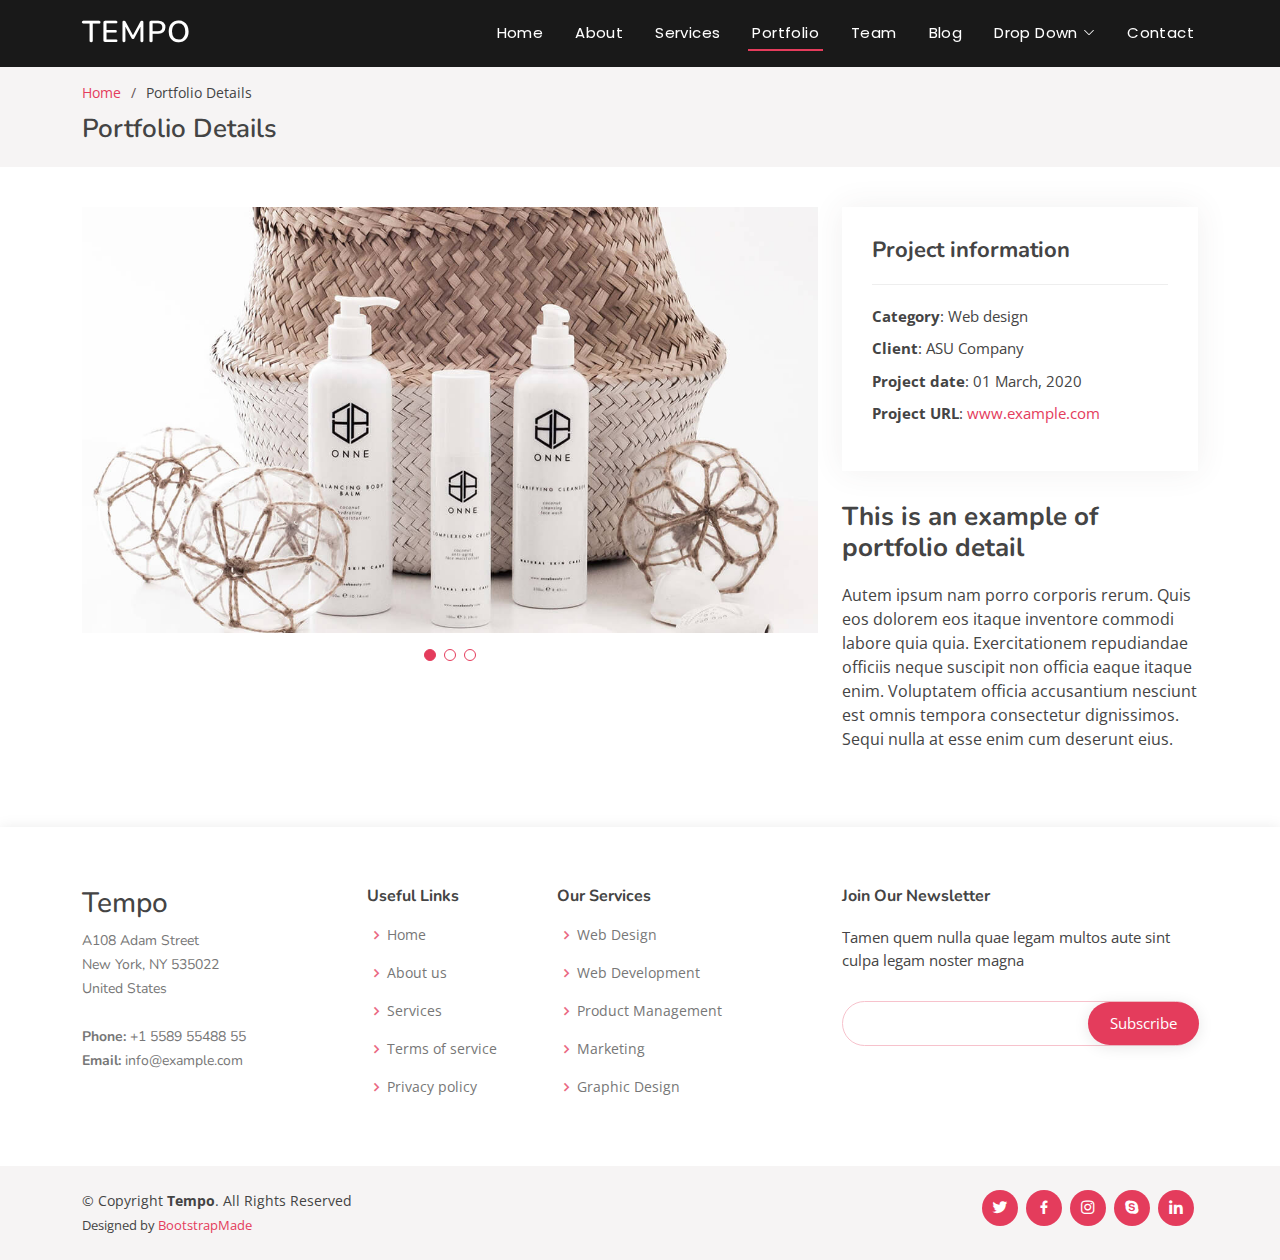
<file: Tempo/portfolio-details.html>
<!DOCTYPE html>
<html lang="en">

<head>
  <meta charset="utf-8">
  <meta content="width=device-width, initial-scale=1.0" name="viewport">

  <title>Portfolio Details - Tempo Bootstrap Template</title>
  <meta content="" name="description">
  <meta content="" name="keywords">

  <!-- Favicons -->
  <link href="assets/img/favicon.png" rel="icon">
  <link href="assets/img/apple-touch-icon.png" rel="apple-touch-icon">

  <!-- Google Fonts -->
  <link href="https://fonts.googleapis.com/css?family=Open+Sans:300,300i,400,400i,600,600i,700,700i|Nunito:300,300i,400,400i,600,600i,700,700i|Poppins:300,300i,400,400i,500,500i,600,600i,700,700i" rel="stylesheet">

  <!-- Vendor CSS Files -->
  <link href="assets/vendor/bootstrap/css/bootstrap.min.css" rel="stylesheet">
  <link href="assets/vendor/bootstrap-icons/bootstrap-icons.css" rel="stylesheet">
  <link href="assets/vendor/boxicons/css/boxicons.min.css" rel="stylesheet">
  <link href="assets/vendor/glightbox/css/glightbox.min.css" rel="stylesheet">
  <link href="assets/vendor/remixicon/remixicon.css" rel="stylesheet">
  <link href="assets/vendor/swiper/swiper-bundle.min.css" rel="stylesheet">

  <!-- Template Main CSS File -->
  <link href="assets/css/style.css" rel="stylesheet">

  <!-- =======================================================
  * Template Name: Tempo - v4.6.0
  * Template URL: https://bootstrapmade.com/tempo-free-onepage-bootstrap-theme/
  * Author: BootstrapMade.com
  * License: https://bootstrapmade.com/license/
  ======================================================== -->
</head>

<body>

  <!-- ======= Header ======= -->
  <header id="header" class="fixed-top header-inner-pages">
    <div class="container d-flex align-items-center justify-content-between">

      <h1 class="logo"><a href="index.html">Tempo</a></h1>
      <!-- Uncomment below if you prefer to use an image logo -->
      <!-- <a href="index.html" class="logo"><img src="assets/img/logo.png" alt="" class="img-fluid"></a>-->

      <nav id="navbar" class="navbar">
        <ul>
          <li><a class="nav-link scrollto " href="#hero">Home</a></li>
          <li><a class="nav-link scrollto" href="#about">About</a></li>
          <li><a class="nav-link scrollto" href="#services">Services</a></li>
          <li><a class="nav-link scrollto active" href="#portfolio">Portfolio</a></li>
          <li><a class="nav-link scrollto" href="#team">Team</a></li>
          <li><a href="blog.html">Blog</a></li>
          <li class="dropdown"><a href="#"><span>Drop Down</span> <i class="bi bi-chevron-down"></i></a>
            <ul>
              <li><a href="#">Drop Down 1</a></li>
              <li class="dropdown"><a href="#"><span>Deep Drop Down</span> <i class="bi bi-chevron-right"></i></a>
                <ul>
                  <li><a href="#">Deep Drop Down 1</a></li>
                  <li><a href="#">Deep Drop Down 2</a></li>
                  <li><a href="#">Deep Drop Down 3</a></li>
                  <li><a href="#">Deep Drop Down 4</a></li>
                  <li><a href="#">Deep Drop Down 5</a></li>
                </ul>
              </li>
              <li><a href="#">Drop Down 2</a></li>
              <li><a href="#">Drop Down 3</a></li>
              <li><a href="#">Drop Down 4</a></li>
            </ul>
          </li>
          <li><a class="nav-link scrollto" href="#contact">Contact</a></li>
        </ul>
        <i class="bi bi-list mobile-nav-toggle"></i>
      </nav><!-- .navbar -->

    </div>
  </header><!-- End Header -->

  <main id="main">

    <!-- ======= Breadcrumbs ======= -->
    <section id="breadcrumbs" class="breadcrumbs">
      <div class="container">

        <ol>
          <li><a href="index.html">Home</a></li>
          <li>Portfolio Details</li>
        </ol>
        <h2>Portfolio Details</h2>

      </div>
    </section><!-- End Breadcrumbs -->

    <!-- ======= Portfolio Details Section ======= -->
    <section id="portfolio-details" class="portfolio-details">
      <div class="container">

        <div class="row gy-4">

          <div class="col-lg-8">
            <div class="portfolio-details-slider swiper">
              <div class="swiper-wrapper align-items-center">

                <div class="swiper-slide">
                  <img src="assets/img/portfolio/portfolio-details-1.jpg" alt="">
                </div>

                <div class="swiper-slide">
                  <img src="assets/img/portfolio/portfolio-details-2.jpg" alt="">
                </div>

                <div class="swiper-slide">
                  <img src="assets/img/portfolio/portfolio-details-3.jpg" alt="">
                </div>

              </div>
              <div class="swiper-pagination"></div>
            </div>
          </div>

          <div class="col-lg-4">
            <div class="portfolio-info">
              <h3>Project information</h3>
              <ul>
                <li><strong>Category</strong>: Web design</li>
                <li><strong>Client</strong>: ASU Company</li>
                <li><strong>Project date</strong>: 01 March, 2020</li>
                <li><strong>Project URL</strong>: <a href="#">www.example.com</a></li>
              </ul>
            </div>
            <div class="portfolio-description">
              <h2>This is an example of portfolio detail</h2>
              <p>
                Autem ipsum nam porro corporis rerum. Quis eos dolorem eos itaque inventore commodi labore quia quia. Exercitationem repudiandae officiis neque suscipit non officia eaque itaque enim. Voluptatem officia accusantium nesciunt est omnis tempora consectetur dignissimos. Sequi nulla at esse enim cum deserunt eius.
              </p>
            </div>
          </div>

        </div>

      </div>
    </section><!-- End Portfolio Details Section -->

  </main><!-- End #main -->

  <!-- ======= Footer ======= -->
  <footer id="footer">

    <div class="footer-top">
      <div class="container">
        <div class="row">

          <div class="col-lg-3 col-md-6 footer-contact">
            <h3>Tempo</h3>
            <p>
              A108 Adam Street <br>
              New York, NY 535022<br>
              United States <br><br>
              <strong>Phone:</strong> +1 5589 55488 55<br>
              <strong>Email:</strong> info@example.com<br>
            </p>
          </div>

          <div class="col-lg-2 col-md-6 footer-links">
            <h4>Useful Links</h4>
            <ul>
              <li><i class="bx bx-chevron-right"></i> <a href="#">Home</a></li>
              <li><i class="bx bx-chevron-right"></i> <a href="#">About us</a></li>
              <li><i class="bx bx-chevron-right"></i> <a href="#">Services</a></li>
              <li><i class="bx bx-chevron-right"></i> <a href="#">Terms of service</a></li>
              <li><i class="bx bx-chevron-right"></i> <a href="#">Privacy policy</a></li>
            </ul>
          </div>

          <div class="col-lg-3 col-md-6 footer-links">
            <h4>Our Services</h4>
            <ul>
              <li><i class="bx bx-chevron-right"></i> <a href="#">Web Design</a></li>
              <li><i class="bx bx-chevron-right"></i> <a href="#">Web Development</a></li>
              <li><i class="bx bx-chevron-right"></i> <a href="#">Product Management</a></li>
              <li><i class="bx bx-chevron-right"></i> <a href="#">Marketing</a></li>
              <li><i class="bx bx-chevron-right"></i> <a href="#">Graphic Design</a></li>
            </ul>
          </div>

          <div class="col-lg-4 col-md-6 footer-newsletter">
            <h4>Join Our Newsletter</h4>
            <p>Tamen quem nulla quae legam multos aute sint culpa legam noster magna</p>
            <form action="" method="post">
              <input type="email" name="email"><input type="submit" value="Subscribe">
            </form>
          </div>

        </div>
      </div>
    </div>

    <div class="container d-md-flex py-4">

      <div class="me-md-auto text-center text-md-start">
        <div class="copyright">
          &copy; Copyright <strong><span>Tempo</span></strong>. All Rights Reserved
        </div>
        <div class="credits">
          <!-- All the links in the footer should remain intact. -->
          <!-- You can delete the links only if you purchased the pro version. -->
          <!-- Licensing information: https://bootstrapmade.com/license/ -->
          <!-- Purchase the pro version with working PHP/AJAX contact form: https://bootstrapmade.com/tempo-free-onepage-bootstrap-theme/ -->
          Designed by <a href="https://bootstrapmade.com/">BootstrapMade</a>
        </div>
      </div>
      <div class="social-links text-center text-md-right pt-3 pt-md-0">
        <a href="#" class="twitter"><i class="bx bxl-twitter"></i></a>
        <a href="#" class="facebook"><i class="bx bxl-facebook"></i></a>
        <a href="#" class="instagram"><i class="bx bxl-instagram"></i></a>
        <a href="#" class="google-plus"><i class="bx bxl-skype"></i></a>
        <a href="#" class="linkedin"><i class="bx bxl-linkedin"></i></a>
      </div>
    </div>
  </footer><!-- End Footer -->

  <a href="#" class="back-to-top d-flex align-items-center justify-content-center"><i class="bi bi-arrow-up-short"></i></a>

  <!-- Vendor JS Files -->
  <script src="assets/vendor/bootstrap/js/bootstrap.bundle.min.js"></script>
  <script src="assets/vendor/glightbox/js/glightbox.min.js"></script>
  <script src="assets/vendor/isotope-layout/isotope.pkgd.min.js"></script>
  <script src="assets/vendor/php-email-form/validate.js"></script>
  <script src="assets/vendor/swiper/swiper-bundle.min.js"></script>

  <!-- Template Main JS File -->
  <script src="assets/js/main.js"></script>

</body>

</html>
</file>
<file: Tempo/assets/css/style.css>
/**
* Template Name: Tempo - v4.6.0
* Template URL: https://bootstrapmade.com/tempo-free-onepage-bootstrap-theme/
* Author: BootstrapMade.com
* License: https://bootstrapmade.com/license/
*/

/*--------------------------------------------------------------
# General
--------------------------------------------------------------*/
body {
  font-family: "Open Sans", sans-serif;
  color: #444444;
}

a {
  color: #e43c5c;
  text-decoration: none;
}

a:hover {
  color: #ea6981;
  text-decoration: none;
}

h1, h2, h3, h4, h5, h6 {
  font-family: "Nunito", sans-serif;
}

/*--------------------------------------------------------------
# Back to top button
--------------------------------------------------------------*/
.back-to-top {
  position: fixed;
  visibility: hidden;
  opacity: 0;
  right: 15px;
  bottom: 15px;
  z-index: 996;
  background: #e43c5c;
  width: 40px;
  height: 40px;
  border-radius: 50px;
  transition: all 0.4s;
}
.back-to-top i {
  font-size: 28px;
  color: #fff;
  line-height: 0;
}
.back-to-top:hover {
  background: #e9607a;
  color: #fff;
}
.back-to-top.active {
  visibility: visible;
  opacity: 1;
}

/*--------------------------------------------------------------
# Header
--------------------------------------------------------------*/
#header {
  transition: all 0.5s;
  z-index: 997;
  padding: 20px 0;
}
#header .logo {
  font-size: 30px;
  margin: 0;
  padding: 0;
  line-height: 1;
  font-weight: 600;
  letter-spacing: 1px;
  text-transform: uppercase;
}
#header .logo a {
  color: #fff;
}
#header .logo img {
  max-height: 40px;
}
#header.header-scrolled, #header.header-inner-pages {
  background: rgba(0, 0, 0, 0.9);
  padding: 12px 0;
}

/*--------------------------------------------------------------
# Navigation Menu
--------------------------------------------------------------*/
/**
* Desktop Navigation 
*/
.navbar {
  padding: 0;
}
.navbar ul {
  margin: 0;
  padding: 0;
  display: flex;
  list-style: none;
  align-items: center;
}
.navbar li {
  position: relative;
}
.navbar > ul > li {
  white-space: nowrap;
  padding: 10px 0 10px 24px;
}
.navbar a, .navbar a:focus {
  display: flex;
  align-items: center;
  justify-content: space-between;
  font-family: "Poppins", sans-serif;
  color: #fff;
  font-size: 15px;
  padding: 0 4px;
  white-space: nowrap;
  transition: 0.3s;
  letter-spacing: 0.4px;
  position: relative;
}
.navbar a i, .navbar a:focus i {
  font-size: 12px;
  line-height: 0;
  margin-left: 5px;
}
.navbar > ul > li > a:before {
  content: "";
  position: absolute;
  width: 100%;
  height: 2px;
  bottom: -6px;
  left: 0;
  background-color: #e43c5c;
  visibility: hidden;
  transform: scaleX(0);
  transition: all 0.3s ease-in-out 0s;
}
.navbar a:hover:before, .navbar li:hover > a:before, .navbar .active:before {
  visibility: visible;
  transform: scaleX(1);
}
.navbar a:hover, .navbar .active, .navbar .active:focus, .navbar li:hover > a {
  color: #fff;
}
.navbar .dropdown ul {
  display: block;
  position: absolute;
  left: 24px;
  top: calc(100% + 30px);
  margin: 0;
  padding: 10px 0;
  z-index: 99;
  opacity: 0;
  visibility: hidden;
  background: #fff;
  box-shadow: 0px 0px 30px rgba(127, 137, 161, 0.25);
  transition: 0.3s;
}
.navbar .dropdown ul li {
  min-width: 200px;
}
.navbar .dropdown ul a {
  padding: 10px 20px;
  font-size: 14px;
  text-transform: none;
  color: #493c3e;
}
.navbar .dropdown ul a i {
  font-size: 12px;
}
.navbar .dropdown ul a:hover, .navbar .dropdown ul .active:hover, .navbar .dropdown ul li:hover > a {
  color: #e43c5c;
}
.navbar .dropdown:hover > ul {
  opacity: 1;
  top: 100%;
  visibility: visible;
}
.navbar .dropdown .dropdown ul {
  top: 0;
  left: calc(100% - 30px);
  visibility: hidden;
}
.navbar .dropdown .dropdown:hover > ul {
  opacity: 1;
  top: 0;
  left: 100%;
  visibility: visible;
}
@media (max-width: 1366px) {
  .navbar .dropdown .dropdown ul {
    left: -90%;
  }
  .navbar .dropdown .dropdown:hover > ul {
    left: -100%;
  }
}

/**
* Mobile Navigation 
*/
.mobile-nav-toggle {
  color: #fff;
  font-size: 28px;
  cursor: pointer;
  display: none;
  line-height: 0;
  transition: 0.5s;
}

@media (max-width: 991px) {
  .mobile-nav-toggle {
    display: block;
  }

  .navbar ul {
    display: none;
  }
}
.navbar-mobile {
  position: fixed;
  overflow: hidden;
  top: 0;
  right: 0;
  left: 0;
  bottom: 0;
  background: rgba(45, 37, 38, 0.9);
  transition: 0.3s;
  z-index: 999;
}
.navbar-mobile .mobile-nav-toggle {
  position: absolute;
  top: 15px;
  right: 15px;
}
.navbar-mobile ul {
  display: block;
  position: absolute;
  top: 55px;
  right: 15px;
  bottom: 15px;
  left: 15px;
  padding: 10px 0;
  background-color: #fff;
  overflow-y: auto;
  transition: 0.3s;
}
.navbar-mobile > ul > li {
  padding: 0;
}
.navbar-mobile a:hover:before, .navbar-mobile li:hover > a:before, .navbar-mobile .active:before {
  visibility: hidden;
}
.navbar-mobile a, .navbar-mobile a:focus {
  padding: 10px 20px;
  font-size: 15px;
  color: #493c3e;
}
.navbar-mobile a:hover, .navbar-mobile .active, .navbar-mobile li:hover > a {
  color: #e43c5c;
}
.navbar-mobile .getstarted, .navbar-mobile .getstarted:focus {
  margin: 15px;
}
.navbar-mobile .dropdown ul {
  position: static;
  display: none;
  margin: 10px 20px;
  padding: 10px 0;
  z-index: 99;
  opacity: 1;
  visibility: visible;
  background: #fff;
  box-shadow: 0px 0px 30px rgba(127, 137, 161, 0.25);
}
.navbar-mobile .dropdown ul li {
  min-width: 200px;
}
.navbar-mobile .dropdown ul a {
  padding: 10px 20px;
}
.navbar-mobile .dropdown ul a i {
  font-size: 12px;
}
.navbar-mobile .dropdown ul a:hover, .navbar-mobile .dropdown ul .active:hover, .navbar-mobile .dropdown ul li:hover > a {
  color: #e43c5c;
}
.navbar-mobile .dropdown > .dropdown-active {
  display: block;
}

/*--------------------------------------------------------------
# Hero Section
--------------------------------------------------------------*/
#hero {
  width: 100%;
  height: 100vh;
  background: url("../img/hero-bg.jpg") top center;
  background-size: cover;
  position: relative;
}
#hero:before {
  content: "";
  background: rgba(0, 0, 0, 0.6);
  position: absolute;
  bottom: 0;
  top: 0;
  left: 0;
  right: 0;
}
#hero .hero-container {
  position: absolute;
  bottom: 0;
  top: 0;
  left: 0;
  right: 0;
  display: flex;
  justify-content: center;
  align-items: center;
  flex-direction: column;
  text-align: center;
  padding: 0 15px;
}
#hero h3 {
  background: rgba(255, 255, 255, 0.1);
  color: #fff;
  font-size: 26px;
  padding: 10px 30px;
  margin-bottom: 30px;
  border-radius: 50px;
}
#hero h1 {
  margin: 0 0 10px 0;
  font-size: 48px;
  font-weight: 700;
  line-height: 56px;
  text-transform: uppercase;
  color: #fff;
}
#hero h2 {
  color: #eee;
  margin-bottom: 40px;
  font-size: 24px;
}
#hero .btn-get-started {
  font-family: "Poppins", sans-serif;
  text-transform: uppercase;
  font-weight: 400;
  font-size: 13px;
  letter-spacing: 1px;
  display: inline-block;
  padding: 8px 30px 9px 30px;
  border-radius: 50px;
  transition: 0.5s;
  border: 2px solid #fff;
  color: #fff;
}
#hero .btn-get-started:hover {
  background: #e43c5c;
  border: 2px solid #e43c5c;
}
@media (min-width: 1024px) {
  #hero {
    background-attachment: fixed;
  }
}
@media (max-width: 768px) {
  #hero h3 {
    font-size: 22px;
  }
  #hero h1 {
    font-size: 28px;
    line-height: 36px;
  }
  #hero h2 {
    font-size: 18px;
    line-height: 24px;
    margin-bottom: 30px;
  }
}
@media (max-height: 500px) {
  #hero {
    height: 150vh;
  }
}

/*--------------------------------------------------------------
# Sections General
--------------------------------------------------------------*/
section {
  padding: 60px 0;
  overflow: hidden;
}

.section-bg {
  background-color: white;
}

.section-title {
  text-align: center;
  padding-bottom: 30px;
}
.section-title h2 {
  font-size: 13px;
  letter-spacing: 1px;
  font-weight: 700;
  padding: 8px 20px;
  line-height: 1;
  margin: 0;
  background: #fdeff2;
  color: #e43c5c;
  display: inline-block;
  text-transform: uppercase;
  border-radius: 50px;
}
.section-title h3 {
  margin: 15px 0 0 0;
  font-size: 32px;
  font-weight: 700;
}
.section-title h3 span {
  color: #e43c5c;
}
.section-title p {
  margin: 15px auto 0 auto;
  font-weight: 600;
}
@media (min-width: 1024px) {
  .section-title p {
    width: 50%;
  }
}

/*--------------------------------------------------------------
# About
--------------------------------------------------------------*/
.about .content h3 {
  font-weight: 600;
  font-size: 26px;
}
.about .content ul {
  list-style: none;
  padding: 0;
}
.about .content ul li {
  padding-left: 28px;
  position: relative;
}
.about .content ul li + li {
  margin-top: 10px;
}
.about .content ul i {
  position: absolute;
  left: 0;
  top: 2px;
  font-size: 20px;
  color: #e43c5c;
  line-height: 1;
}
.about .content p:last-child {
  margin-bottom: 0;
}
.about .content .btn-learn-more {
  font-family: "Nunito", sans-serif;
  font-weight: 600;
  font-size: 14px;
  letter-spacing: 1px;
  display: inline-block;
  padding: 12px 32px;
  border-radius: 50px;
  transition: 0.3s;
  line-height: 1;
  color: #e43c5c;
  -webkit-animation-delay: 0.8s;
  animation-delay: 0.8s;
  margin-top: 6px;
  border: 2px solid #e43c5c;
}
.about .content .btn-learn-more:hover {
  background: #e43c5c;
  color: #fff;
  text-decoration: none;
}

/*--------------------------------------------------------------
# Services
--------------------------------------------------------------*/
.services {
  padding-bottom: 30px;
}
.services .icon-box {
  padding: 60px 30px;
  position: relative;
  overflow: hidden;
  background: #fff;
  box-shadow: 2px 0 35px 0 rgba(68, 88, 144, 0.12);
  transition: all 0.3s ease-in-out;
  border-radius: 8px;
  z-index: 1;
  text-align: center;
}
.services .icon-box::before {
  content: "";
  position: absolute;
  background: #fdeff2;
  right: 0;
  left: 0;
  bottom: 0;
  top: 100%;
  transition: all 0.4s;
  z-index: -1;
}
.services .icon-box:hover::before {
  background: #e43c5c;
  top: 0;
  border-radius: 0px;
}
.services .icon {
  margin-bottom: 15px;
}
.services .icon i {
  font-size: 48px;
  line-height: 1;
  color: #e43c5c;
  transition: all 0.3s ease-in-out;
}
.services .title {
  font-weight: 700;
  margin-bottom: 15px;
  font-size: 18px;
}
.services .title a {
  color: #111;
}
.services .description {
  font-size: 15px;
  line-height: 28px;
  margin-bottom: 0;
}
.services .icon-box:hover .title a, .services .icon-box:hover .description {
  color: #fff;
}
.services .icon-box:hover .icon i {
  color: #fff;
}

/*--------------------------------------------------------------
# Features
--------------------------------------------------------------*/
.features {
  padding-top: 20px;
}
.features .icon-box {
  display: flex;
  align-items: center;
  padding: 20px;
  transition: ease-in-out 0.3s;
  box-shadow: 2px 0 35px 0 rgba(68, 88, 144, 0.12);
}
.features .icon-box i {
  font-size: 32px;
  padding-right: 10px;
  line-height: 1;
}
.features .icon-box h3 {
  font-weight: 700;
  margin: 0;
  padding: 0;
  line-height: 1;
  font-size: 16px;
}
.features .icon-box h3 a {
  color: #493c3e;
  transition: ease-in-out 0.3s;
}
.features .icon-box:hover a {
  color: #e43c5c;
}

/*--------------------------------------------------------------
# Cta
--------------------------------------------------------------*/
.cta {
  background: linear-gradient(rgba(2, 2, 2, 0.5), rgba(0, 0, 0, 0.8)), url("../img/cta-bg.jpg") center center;
  background-size: cover;
  padding: 60px 0;
}
.cta h3 {
  color: #fff;
  font-size: 28px;
  font-weight: 700;
}
.cta p {
  color: #fff;
}
.cta .cta-btn {
  font-family: "Nunito", sans-serif;
  text-transform: uppercase;
  font-weight: 500;
  font-size: 16px;
  letter-spacing: 1px;
  display: inline-block;
  padding: 8px 28px;
  border-radius: 25px;
  transition: 0.5s;
  margin-top: 10px;
  border: 2px solid #fff;
  color: #fff;
}
.cta .cta-btn:hover {
  background: #e43c5c;
  border: 2px solid #e43c5c;
}
@media (min-width: 1024px) {
  .cta {
    background-attachment: fixed;
  }
}

/*--------------------------------------------------------------
# Portfolio
--------------------------------------------------------------*/
.portfolio #portfolio-flters {
  padding: 0;
  margin: 0 auto 25px auto;
  list-style: none;
  text-align: center;
  border-radius: 50px;
}
.portfolio #portfolio-flters li {
  cursor: pointer;
  display: inline-block;
  padding: 7px 17px 9px 17px;
  font-size: 14px;
  font-weight: 500;
  line-height: 1;
  color: #444444;
  margin: 0 3px 10px 3px;
  transition: all ease-in-out 0.3s;
  background: #ede9e9;
  border-radius: 50px;
}
.portfolio #portfolio-flters li:hover, .portfolio #portfolio-flters li.filter-active {
  color: #fff;
  background: #e43c5c;
}
.portfolio #portfolio-flters li:last-child {
  margin-right: 0;
}
.portfolio .portfolio-item {
  margin-bottom: 30px;
  overflow: hidden;
}
.portfolio .portfolio-item img {
  position: relative;
  top: 0;
  transition: all 0.6s cubic-bezier(0.645, 0.045, 0.355, 1);
}
.portfolio .portfolio-item .portfolio-info {
  opacity: 0;
  position: absolute;
  left: 15px;
  right: 15px;
  bottom: -50px;
  z-index: 3;
  transition: all ease-in-out 0.3s;
  background: #e43c5c;
  padding: 15px 20px;
}
.portfolio .portfolio-item .portfolio-info h4 {
  font-size: 18px;
  color: #fff;
  font-weight: 600;
}
.portfolio .portfolio-item .portfolio-info p {
  color: #fff;
  font-size: 14px;
  margin-bottom: 0;
}
.portfolio .portfolio-item .portfolio-info .preview-link, .portfolio .portfolio-item .portfolio-info .details-link {
  position: absolute;
  right: 50px;
  font-size: 24px;
  top: calc(50% - 18px);
  color: white;
  transition: ease-in-out 0.3s;
}
.portfolio .portfolio-item .portfolio-info .preview-link:hover, .portfolio .portfolio-item .portfolio-info .details-link:hover {
  color: #f7c2cc;
}
.portfolio .portfolio-item .portfolio-info .details-link {
  right: 15px;
}
.portfolio .portfolio-item:hover img {
  top: -30px;
}
.portfolio .portfolio-item:hover .portfolio-info {
  opacity: 1;
  bottom: 0;
}

/*--------------------------------------------------------------
# Portfolio Details
--------------------------------------------------------------*/
.portfolio-details {
  padding-top: 40px;
}
.portfolio-details .portfolio-details-slider img {
  width: 100%;
}
.portfolio-details .portfolio-details-slider .swiper-pagination {
  margin-top: 20px;
  position: relative;
}
.portfolio-details .portfolio-details-slider .swiper-pagination .swiper-pagination-bullet {
  width: 12px;
  height: 12px;
  background-color: #fff;
  opacity: 1;
  border: 1px solid #e43c5c;
}
.portfolio-details .portfolio-details-slider .swiper-pagination .swiper-pagination-bullet-active {
  background-color: #e43c5c;
}
.portfolio-details .portfolio-info {
  padding: 30px;
  box-shadow: 0px 0 30px rgba(73, 60, 62, 0.08);
}
.portfolio-details .portfolio-info h3 {
  font-size: 22px;
  font-weight: 700;
  margin-bottom: 20px;
  padding-bottom: 20px;
  border-bottom: 1px solid #eee;
}
.portfolio-details .portfolio-info ul {
  list-style: none;
  padding: 0;
  font-size: 15px;
}
.portfolio-details .portfolio-info ul li + li {
  margin-top: 10px;
}
.portfolio-details .portfolio-description {
  padding-top: 30px;
}
.portfolio-details .portfolio-description h2 {
  font-size: 26px;
  font-weight: 700;
  margin-bottom: 20px;
}
.portfolio-details .portfolio-description p {
  padding: 0;
}

/*--------------------------------------------------------------
# Pricing
--------------------------------------------------------------*/
.pricing .box {
  padding: 20px;
  background: #f9f9f9;
  text-align: center;
  border-radius: 8px;
  position: relative;
  overflow: hidden;
  border: 2px solid #f9f9f9;
}
.pricing .box h3 {
  font-weight: 400;
  padding: 15px;
  margin-top: 15px;
  font-size: 20px;
  font-weight: 600;
  color: #493c3e;
}
.pricing .box h4 {
  font-size: 42px;
  color: #e43c5c;
  font-weight: 500;
  font-family: "Open Sans", sans-serif;
  margin-bottom: 20px;
}
.pricing .box h4 sup {
  font-size: 20px;
  top: -15px;
  left: -3px;
}
.pricing .box h4 span {
  color: #bababa;
  font-size: 16px;
  font-weight: 300;
}
.pricing .box ul {
  padding: 0;
  list-style: none;
  color: #493c3e;
  text-align: center;
  line-height: 20px;
  font-size: 14px;
}
.pricing .box ul li {
  padding-bottom: 16px;
}
.pricing .box ul i {
  color: #e43c5c;
  font-size: 18px;
  padding-right: 4px;
}
.pricing .box ul .na {
  color: #ccc;
  text-decoration: line-through;
}
.pricing .box .btn-wrap {
  padding: 15px;
  text-align: center;
}
.pricing .box .btn-buy {
  display: inline-block;
  padding: 8px 40px 10px 40px;
  border-radius: 50px;
  border: 2px solid #e43c5c;
  color: #e43c5c;
  font-size: 14px;
  font-weight: 400;
  font-family: "Nunito", sans-serif;
  font-weight: 600;
  transition: 0.3s;
}
.pricing .box .btn-buy:hover {
  background: #e43c5c;
  color: #fff;
}
.pricing .recommended {
  border-color: #e43c5c;
}
.pricing .recommended .btn-buy {
  background: #e43c5c;
  color: #fff;
}
.pricing .recommended .btn-buy:hover {
  background: #d91e42;
  border-color: #d91e42;
}
.pricing .recommended-badge {
  position: absolute;
  top: 5px;
  left: 50%;
  transform: translateX(-50%);
  z-index: 1;
  font-size: 13px;
  padding: 3px 25px 6px 25px;
  background: #fce6ea;
  color: #e43c5c;
  border-radius: 50px;
}

/*--------------------------------------------------------------
# F.A.Q
--------------------------------------------------------------*/
.faq {
  padding: 60px 0;
}
.faq .faq-list {
  padding: 0;
  list-style: none;
}
.faq .faq-list li {
  border-bottom: 1px solid #f1eeef;
  margin-bottom: 20px;
  padding-bottom: 20px;
}
.faq .faq-list .question {
  display: block;
  position: relative;
  font-family: #e43c5c;
  font-size: 18px;
  line-height: 24px;
  font-weight: 400;
  padding-left: 25px;
  cursor: pointer;
  color: #d01d3f;
  transition: 0.3s;
}
.faq .faq-list i {
  font-size: 16px;
  position: absolute;
  left: 0;
  top: -2px;
}
.faq .faq-list p {
  margin-bottom: 0;
  padding: 10px 0 0 25px;
}
.faq .faq-list .icon-show {
  display: none;
}
.faq .faq-list .collapsed {
  color: black;
}
.faq .faq-list .collapsed:hover {
  color: #e43c5c;
}
.faq .faq-list .collapsed .icon-show {
  display: inline-block;
  transition: 0.6s;
}
.faq .faq-list .collapsed .icon-close {
  display: none;
  transition: 0.6s;
}
@media (min-width: 1280px) {
  .faq .container {
    padding: 0 120px;
  }
}

/*--------------------------------------------------------------
# Team
--------------------------------------------------------------*/
.team {
  background: #fff;
  padding: 60px 0;
}
.team .member {
  margin-bottom: 20px;
  overflow: hidden;
  text-align: center;
  border-radius: 5px;
  background: #fff;
  box-shadow: 0px 2px 15px rgba(0, 0, 0, 0.1);
}
.team .member .member-img {
  position: relative;
  overflow: hidden;
}
.team .member .social {
  position: absolute;
  left: 0;
  bottom: 0;
  right: 0;
  height: 40px;
  opacity: 0;
  transition: ease-in-out 0.3s;
  background: rgba(255, 255, 255, 0.85);
  display: flex;
  align-items: center;
  justify-content: center;
}
.team .member .social a {
  transition: color 0.3s;
  color: #493c3e;
  margin: 0 10px;
  display: inline-flex;
  align-items: center;
  justify-content: center;
}
.team .member .social a i {
  line-height: 0;
}
.team .member .social a:hover {
  color: #e43c5c;
}
.team .member .social i {
  font-size: 18px;
  margin: 0 2px;
}
.team .member .member-info {
  padding: 25px 15px;
}
.team .member .member-info h4 {
  font-weight: 700;
  margin-bottom: 5px;
  font-size: 18px;
  color: #493c3e;
}
.team .member .member-info span {
  display: block;
  font-size: 13px;
  font-weight: 400;
  color: #aaaaaa;
}
.team .member .member-info p {
  font-style: italic;
  font-size: 14px;
  line-height: 26px;
  color: #777777;
}
.team .member:hover .social {
  opacity: 1;
}

/*--------------------------------------------------------------
# Contact
--------------------------------------------------------------*/
.contact .info {
  width: 100%;
  background: #fff;
}
.contact .info i {
  font-size: 20px;
  color: #e43c5c;
  float: left;
  width: 44px;
  height: 44px;
  background: #fdeff2;
  display: flex;
  justify-content: center;
  align-items: center;
  border-radius: 50px;
  transition: all 0.3s ease-in-out;
}
.contact .info h4 {
  padding: 0 0 0 60px;
  font-size: 22px;
  font-weight: 600;
  margin-bottom: 5px;
  color: #493c3e;
}
.contact .info p {
  padding: 0 0 0 60px;
  margin-bottom: 0;
  font-size: 14px;
  color: #816a6e;
}
.contact .info .email, .contact .info .phone {
  margin-top: 40px;
}
.contact .info .email:hover i, .contact .info .address:hover i, .contact .info .phone:hover i {
  background: #e43c5c;
  color: #fff;
}
.contact .php-email-form {
  width: 100%;
  background: #fff;
}
.contact .php-email-form .form-group {
  padding-bottom: 8px;
}
.contact .php-email-form .error-message {
  display: none;
  color: #fff;
  background: #ed3c0d;
  text-align: left;
  padding: 15px;
  font-weight: 600;
}
.contact .php-email-form .error-message br + br {
  margin-top: 25px;
}
.contact .php-email-form .sent-message {
  display: none;
  color: #fff;
  background: #18d26e;
  text-align: center;
  padding: 15px;
  font-weight: 600;
}
.contact .php-email-form .loading {
  display: none;
  background: #fff;
  text-align: center;
  padding: 15px;
}
.contact .php-email-form .loading:before {
  content: "";
  display: inline-block;
  border-radius: 50%;
  width: 24px;
  height: 24px;
  margin: 0 10px -6px 0;
  border: 3px solid #18d26e;
  border-top-color: #eee;
  -webkit-animation: animate-loading 1s linear infinite;
  animation: animate-loading 1s linear infinite;
}
.contact .php-email-form input, .contact .php-email-form textarea {
  border-radius: 0;
  box-shadow: none;
  font-size: 14px;
}
.contact .php-email-form input:focus, .contact .php-email-form textarea:focus {
  border-color: #e43c5c;
}
.contact .php-email-form input {
  height: 44px;
}
.contact .php-email-form textarea {
  padding: 10px 12px;
}
.contact .php-email-form button[type=submit] {
  background: #e43c5c;
  border: 0;
  padding: 10px 28px;
  color: #fff;
  transition: 0.4s;
  border-radius: 50px;
}
.contact .php-email-form button[type=submit]:hover {
  background: #d01d3f;
}
@-webkit-keyframes animate-loading {
  0% {
    transform: rotate(0deg);
  }
  100% {
    transform: rotate(360deg);
  }
}
@keyframes animate-loading {
  0% {
    transform: rotate(0deg);
  }
  100% {
    transform: rotate(360deg);
  }
}

/*--------------------------------------------------------------
# Breadcrumbs
--------------------------------------------------------------*/
.breadcrumbs {
  padding: 15px 0;
  background: #f6f4f4;
  margin-top: 67px;
}
@media (max-width: 992px) {
  .breadcrumbs {
    margin-top: 50px;
  }
}
.breadcrumbs h2 {
  font-size: 26px;
  font-weight: 600;
}
.breadcrumbs ol {
  display: flex;
  flex-wrap: wrap;
  list-style: none;
  padding: 0 0 10px 0;
  margin: 0;
  font-size: 14px;
}
.breadcrumbs ol li + li {
  padding-left: 10px;
}
.breadcrumbs ol li + li::before {
  display: inline-block;
  padding-right: 10px;
  color: #655356;
  content: "/";
}

/*--------------------------------------------------------------
# Blog
--------------------------------------------------------------*/
.blog {
  padding: 40px 0 20px 0;
}
.blog .entry {
  padding: 30px;
  margin-bottom: 60px;
  box-shadow: 0 4px 16px rgba(0, 0, 0, 0.1);
}
.blog .entry .entry-img {
  max-height: 440px;
  margin: -30px -30px 20px -30px;
  overflow: hidden;
}
.blog .entry .entry-title {
  font-size: 28px;
  font-weight: bold;
  padding: 0;
  margin: 0 0 20px 0;
}
.blog .entry .entry-title a {
  color: #493c3e;
  transition: 0.3s;
}
.blog .entry .entry-title a:hover {
  color: #e43c5c;
}
.blog .entry .entry-meta {
  margin-bottom: 15px;
  color: #b1a0a3;
}
.blog .entry .entry-meta ul {
  display: flex;
  flex-wrap: wrap;
  list-style: none;
  align-items: center;
  padding: 0;
  margin: 0;
}
.blog .entry .entry-meta ul li + li {
  padding-left: 20px;
}
.blog .entry .entry-meta i {
  font-size: 16px;
  margin-right: 8px;
  line-height: 0;
}
.blog .entry .entry-meta a {
  color: #777777;
  font-size: 14px;
  display: inline-block;
  line-height: 1;
}
.blog .entry .entry-content p {
  line-height: 24px;
}
.blog .entry .entry-content .read-more {
  -moz-text-align-last: right;
  text-align-last: right;
}
.blog .entry .entry-content .read-more a {
  display: inline-block;
  background: #e43c5c;
  color: #fff;
  padding: 6px 20px;
  transition: 0.3s;
  font-size: 14px;
  border-radius: 4px;
}
.blog .entry .entry-content .read-more a:hover {
  background: #e7526f;
}
.blog .entry .entry-content h3 {
  font-size: 22px;
  margin-top: 30px;
  font-weight: bold;
}
.blog .entry .entry-content blockquote {
  overflow: hidden;
  background-color: #fafafa;
  padding: 60px;
  position: relative;
  text-align: center;
  margin: 20px 0;
}
.blog .entry .entry-content blockquote p {
  color: #444444;
  line-height: 1.6;
  margin-bottom: 0;
  font-style: italic;
  font-weight: 500;
  font-size: 22px;
}
.blog .entry .entry-content blockquote::after {
  content: "";
  position: absolute;
  left: 0;
  top: 0;
  bottom: 0;
  width: 3px;
  background-color: #493c3e;
  margin-top: 20px;
  margin-bottom: 20px;
}
.blog .entry .entry-footer {
  padding-top: 10px;
  border-top: 1px solid #e6e6e6;
}
.blog .entry .entry-footer i {
  color: #9a8487;
  display: inline;
}
.blog .entry .entry-footer a {
  color: #57484a;
  transition: 0.3s;
}
.blog .entry .entry-footer a:hover {
  color: #e43c5c;
}
.blog .entry .entry-footer .cats {
  list-style: none;
  display: inline;
  padding: 0 20px 0 0;
  font-size: 14px;
}
.blog .entry .entry-footer .cats li {
  display: inline-block;
}
.blog .entry .entry-footer .tags {
  list-style: none;
  display: inline;
  padding: 0;
  font-size: 14px;
}
.blog .entry .entry-footer .tags li {
  display: inline-block;
}
.blog .entry .entry-footer .tags li + li::before {
  padding-right: 6px;
  color: #6c757d;
  content: ",";
}
.blog .entry .entry-footer .share {
  font-size: 16px;
}
.blog .entry .entry-footer .share i {
  padding-left: 5px;
}
.blog .entry-single {
  margin-bottom: 30px;
}
.blog .blog-author {
  padding: 20px;
  margin-bottom: 30px;
  box-shadow: 0 4px 16px rgba(0, 0, 0, 0.1);
}
.blog .blog-author img {
  width: 120px;
  margin-right: 20px;
}
.blog .blog-author h4 {
  font-weight: 600;
  font-size: 22px;
  margin-bottom: 0px;
  padding: 0;
  color: #493c3e;
}
.blog .blog-author .social-links {
  margin: 0 10px 10px 0;
}
.blog .blog-author .social-links a {
  color: rgba(73, 60, 62, 0.5);
  margin-right: 5px;
}
.blog .blog-author p {
  font-style: italic;
  color: #b7b7b7;
}
.blog .blog-comments {
  margin-bottom: 30px;
}
.blog .blog-comments .comments-count {
  font-weight: bold;
}
.blog .blog-comments .comment {
  margin-top: 30px;
  position: relative;
}
.blog .blog-comments .comment .comment-img {
  margin-right: 14px;
}
.blog .blog-comments .comment .comment-img img {
  width: 60px;
}
.blog .blog-comments .comment h5 {
  font-size: 16px;
  margin-bottom: 2px;
}
.blog .blog-comments .comment h5 a {
  font-weight: bold;
  color: #444444;
  transition: 0.3s;
}
.blog .blog-comments .comment h5 a:hover {
  color: #e43c5c;
}
.blog .blog-comments .comment h5 .reply {
  padding-left: 10px;
  color: #493c3e;
}
.blog .blog-comments .comment h5 .reply i {
  font-size: 20px;
}
.blog .blog-comments .comment time {
  display: block;
  font-size: 14px;
  color: #655356;
  margin-bottom: 5px;
}
.blog .blog-comments .comment.comment-reply {
  padding-left: 40px;
}
.blog .blog-comments .reply-form {
  margin-top: 30px;
  padding: 30px;
  box-shadow: 0 4px 16px rgba(0, 0, 0, 0.1);
}
.blog .blog-comments .reply-form h4 {
  font-weight: bold;
  font-size: 22px;
}
.blog .blog-comments .reply-form p {
  font-size: 14px;
}
.blog .blog-comments .reply-form input {
  border-radius: 4px;
  padding: 10px 10px;
  font-size: 14px;
}
.blog .blog-comments .reply-form input:focus {
  box-shadow: none;
  border-color: #f096a7;
}
.blog .blog-comments .reply-form textarea {
  border-radius: 4px;
  padding: 10px 10px;
  font-size: 14px;
}
.blog .blog-comments .reply-form textarea:focus {
  box-shadow: none;
  border-color: #f096a7;
}
.blog .blog-comments .reply-form .form-group {
  margin-bottom: 25px;
}
.blog .blog-comments .reply-form .btn-primary {
  border-radius: 4px;
  padding: 10px 20px;
  border: 0;
  background-color: #493c3e;
}
.blog .blog-comments .reply-form .btn-primary:hover {
  background-color: #57484a;
}
.blog .blog-pagination {
  color: #816a6e;
}
.blog .blog-pagination ul {
  display: flex;
  padding: 0;
  margin: 0;
  list-style: none;
}
.blog .blog-pagination li {
  margin: 0 5px;
  transition: 0.3s;
}
.blog .blog-pagination li a {
  color: #493c3e;
  padding: 7px 16px;
  display: flex;
  align-items: center;
  justify-content: center;
}
.blog .blog-pagination li.active, .blog .blog-pagination li:hover {
  background: #e43c5c;
}
.blog .blog-pagination li.active a, .blog .blog-pagination li:hover a {
  color: #fff;
}
.blog .sidebar {
  padding: 30px;
  margin: 0 0 60px 20px;
  box-shadow: 0 4px 16px rgba(0, 0, 0, 0.1);
}
.blog .sidebar .sidebar-title {
  font-size: 20px;
  font-weight: 700;
  padding: 0 0 0 0;
  margin: 0 0 15px 0;
  color: #493c3e;
  position: relative;
}
.blog .sidebar .sidebar-item {
  margin-bottom: 30px;
}
.blog .sidebar .search-form form {
  background: #fff;
  border: 1px solid #ddd;
  padding: 3px 10px;
  position: relative;
}
.blog .sidebar .search-form form input[type=text] {
  border: 0;
  padding: 4px;
  border-radius: 4px;
  width: calc(100% - 40px);
}
.blog .sidebar .search-form form button {
  position: absolute;
  top: 0;
  right: 0;
  bottom: 0;
  border: 0;
  background: none;
  font-size: 16px;
  padding: 0 15px;
  margin: -1px;
  background: #e43c5c;
  color: #fff;
  transition: 0.3s;
  border-radius: 0 4px 4px 0;
  line-height: 0;
}
.blog .sidebar .search-form form button i {
  line-height: 0;
}
.blog .sidebar .search-form form button:hover {
  background: #e64e6b;
}
.blog .sidebar .categories ul {
  list-style: none;
  padding: 0;
}
.blog .sidebar .categories ul li + li {
  padding-top: 10px;
}
.blog .sidebar .categories ul a {
  color: #493c3e;
  transition: 0.3s;
}
.blog .sidebar .categories ul a:hover {
  color: #e43c5c;
}
.blog .sidebar .categories ul a span {
  padding-left: 5px;
  color: #aaaaaa;
  font-size: 14px;
}
.blog .sidebar .recent-posts .post-item + .post-item {
  margin-top: 15px;
}
.blog .sidebar .recent-posts img {
  width: 80px;
  float: left;
}
.blog .sidebar .recent-posts h4 {
  font-size: 15px;
  margin-left: 95px;
  font-weight: bold;
}
.blog .sidebar .recent-posts h4 a {
  color: #493c3e;
  transition: 0.3s;
}
.blog .sidebar .recent-posts h4 a:hover {
  color: #e43c5c;
}
.blog .sidebar .recent-posts time {
  display: block;
  margin-left: 95px;
  font-style: italic;
  font-size: 14px;
  color: #aaaaaa;
}
.blog .sidebar .tags {
  margin-bottom: -10px;
}
.blog .sidebar .tags ul {
  list-style: none;
  padding: 0;
}
.blog .sidebar .tags ul li {
  display: inline-block;
}
.blog .sidebar .tags ul a {
  color: #8e767a;
  font-size: 14px;
  padding: 6px 14px;
  margin: 0 6px 8px 0;
  border: 1px solid #f6f4f4;
  display: inline-block;
  transition: 0.3s;
}
.blog .sidebar .tags ul a:hover {
  color: #fff;
  border: 1px solid #e43c5c;
  background: #e43c5c;
}
.blog .sidebar .tags ul a span {
  padding-left: 5px;
  color: #dfd8d9;
  font-size: 14px;
}

/*--------------------------------------------------------------
# Footer
--------------------------------------------------------------*/
#footer {
  color: #444444;
  font-size: 14px;
  background: #f6f4f4;
  box-shadow: 0px 2px 15px rgba(0, 0, 0, 0.1);
}
#footer .footer-top {
  padding: 60px 0 30px 0;
  background: #fff;
}
#footer .footer-top .footer-contact {
  margin-bottom: 30px;
}
#footer .footer-top .footer-contact h4 {
  font-size: 22px;
  margin: 0 0 30px 0;
  padding: 2px 0 2px 0;
  line-height: 1;
  font-weight: 700;
}
#footer .footer-top .footer-contact p {
  font-size: 14px;
  line-height: 24px;
  margin-bottom: 0;
  font-family: "Nunito", sans-serif;
  color: #777777;
}
#footer .footer-top h4 {
  font-size: 16px;
  font-weight: bold;
  color: #444444;
  position: relative;
  padding-bottom: 12px;
}
#footer .footer-top .footer-links {
  margin-bottom: 30px;
}
#footer .footer-top .footer-links ul {
  list-style: none;
  padding: 0;
  margin: 0;
}
#footer .footer-top .footer-links ul i {
  padding-right: 2px;
  color: #ea6981;
  font-size: 18px;
  line-height: 1;
}
#footer .footer-top .footer-links ul li {
  padding: 10px 0;
  display: flex;
  align-items: center;
}
#footer .footer-top .footer-links ul li:first-child {
  padding-top: 0;
}
#footer .footer-top .footer-links ul a {
  color: #777777;
  transition: 0.3s;
  display: inline-block;
  line-height: 1;
}
#footer .footer-top .footer-links ul a:hover {
  text-decoration: none;
  color: #e43c5c;
}
#footer .footer-newsletter {
  font-size: 15px;
}
#footer .footer-newsletter h4 {
  font-size: 16px;
  font-weight: bold;
  color: #444444;
  position: relative;
  padding-bottom: 12px;
}
#footer .footer-newsletter form {
  margin-top: 30px;
  background: #fff;
  padding: 6px 10px;
  position: relative;
  border-radius: 50px;
  text-align: left;
  border: 1px solid #f7c2cc;
}
#footer .footer-newsletter form input[type=email] {
  border: 0;
  padding: 4px 8px;
  width: calc(100% - 100px);
}
#footer .footer-newsletter form input[type=submit] {
  position: absolute;
  top: 0;
  right: -2px;
  bottom: 0;
  border: 0;
  background: none;
  font-size: 15px;
  padding: 0 22px;
  background: #e43c5c;
  color: #fff;
  transition: 0.3s;
  border-radius: 50px;
  box-shadow: 0px 2px 15px rgba(0, 0, 0, 0.1);
}
#footer .footer-newsletter form input[type=submit]:hover {
  background: #d01d3f;
}
#footer .credits {
  padding-top: 5px;
  font-size: 13px;
  color: #444444;
}
#footer .social-links a {
  font-size: 18px;
  display: inline-block;
  background: #e43c5c;
  color: #fff;
  line-height: 1;
  padding: 8px 0;
  margin-right: 4px;
  border-radius: 50%;
  text-align: center;
  width: 36px;
  height: 36px;
  transition: 0.3s;
}
#footer .social-links a:hover {
  background: #d01d3f;
  color: #fff;
  text-decoration: none;
}
</file>
